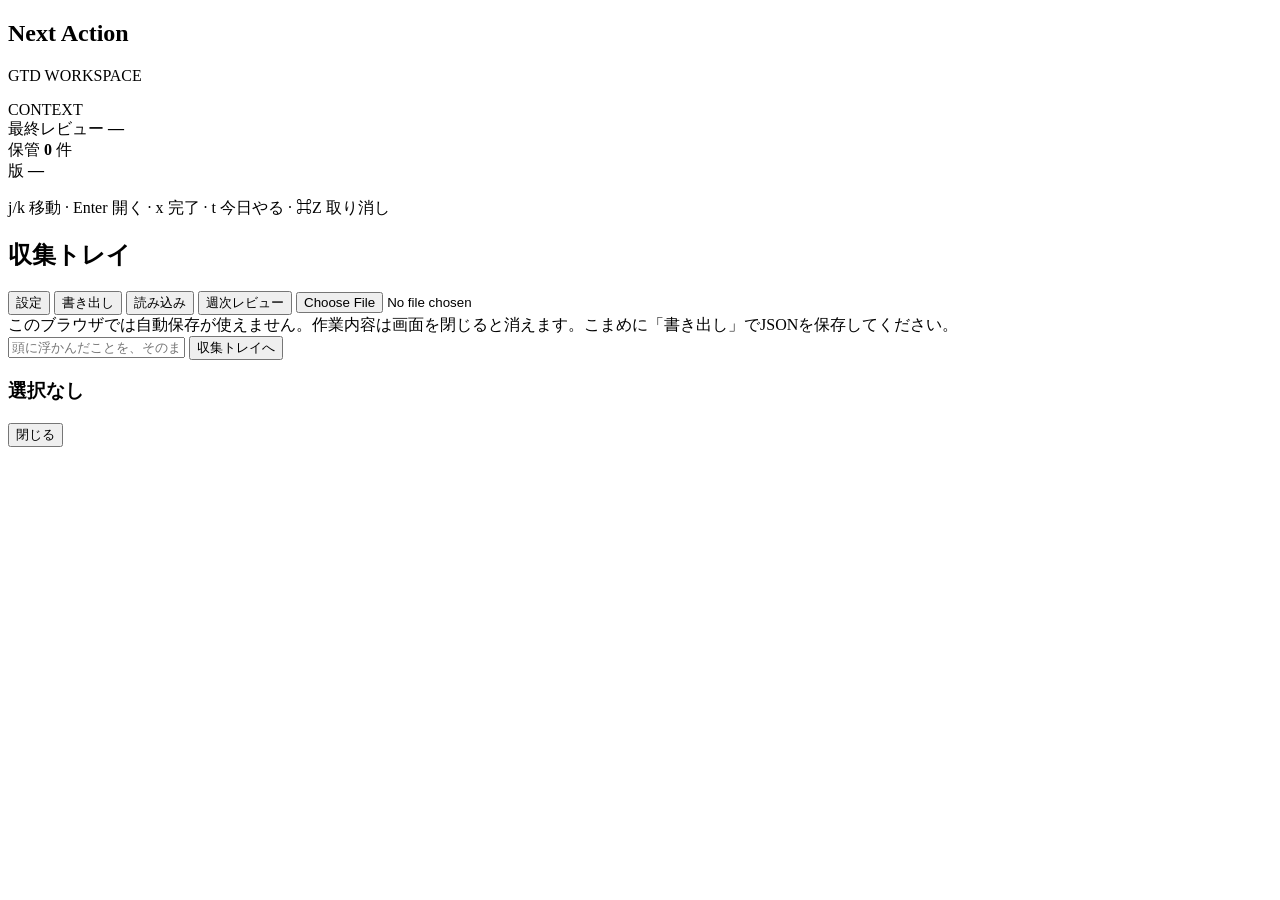
<file: src/index.html>
<!DOCTYPE html>
<html lang="ja">
<head>
<meta charset="utf-8">
<meta name="viewport" content="width=device-width, initial-scale=1">
<title>Next Action — GTD ワークスペース</title>
<style>
<!--INJECT:CSS-->
</style>
</head>
<body>

<div class="app">
  <!-- ============ 左：ビュー ============ -->
  <nav class="rail">
    <div class="brand">
      <h1 id="brandName">Next Action</h1>
      <p id="brandTag">GTD WORKSPACE</p>
    </div>
    <div class="rail-group" id="navMain"></div>
    <div class="rail-group">
      <div class="rail-label">CONTEXT</div>
      <div id="navCtx"></div>
    </div>
    <div class="rail-foot">
      最終レビュー <b id="lastRev">—</b><br>
      保管 <b id="itemCount">0</b> 件<br>
      版 <b id="buildId">—</b>
      <p class="kbd-hint">j/k 移動 · Enter 開く · x 完了 · t 今日やる · ⌘Z 取り消し</p>
    </div>
  </nav>

  <!-- ============ 中央：一覧 ============ -->
  <main class="main">
    <div class="top">
      <h2 id="vTitle">収集トレイ</h2>
      <span class="sub" id="vSub"></span>
      <span class="sp"></span>
      <span class="saved" id="savedAt"></span>
      <button class="btn" id="btnSettings">設定</button>
      <button class="btn" id="btnExport">書き出し</button>
      <button class="btn" id="btnImport">読み込み</button>
      <button class="btn primary" id="btnReview">週次レビュー</button>
      <input type="file" id="fileIn" accept="application/json" class="hide">
    </div>

    <div class="notice hide" id="noStore">
      このブラウザでは自動保存が使えません。作業内容は画面を閉じると消えます。こまめに「書き出し」でJSONを保存してください。
    </div>

    <div class="capture">
      <input id="capIn" placeholder="頭に浮かんだことを、そのまま書いて Enter" autocomplete="off">
      <button class="btn primary" id="capBtn">収集トレイへ</button>
    </div>

    <div class="filters" id="filters"></div>
    <div class="list" id="list"></div>
  </main>

  <!-- ============ 右：詳細／明確化 ============ -->
  <aside class="panel closed" id="panel">
    <div class="p-head">
      <h3 id="pTitle">選択なし</h3>
      <button class="btn sm" id="pClose">閉じる</button>
    </div>
    <div class="p-body" id="pBody"></div>
  </aside>
</div>

<div id="overlay"></div>
<div id="toast" class="hide"></div>

<script>
<!--INJECT:JS-->
</script>
</body>
</html>
</file>
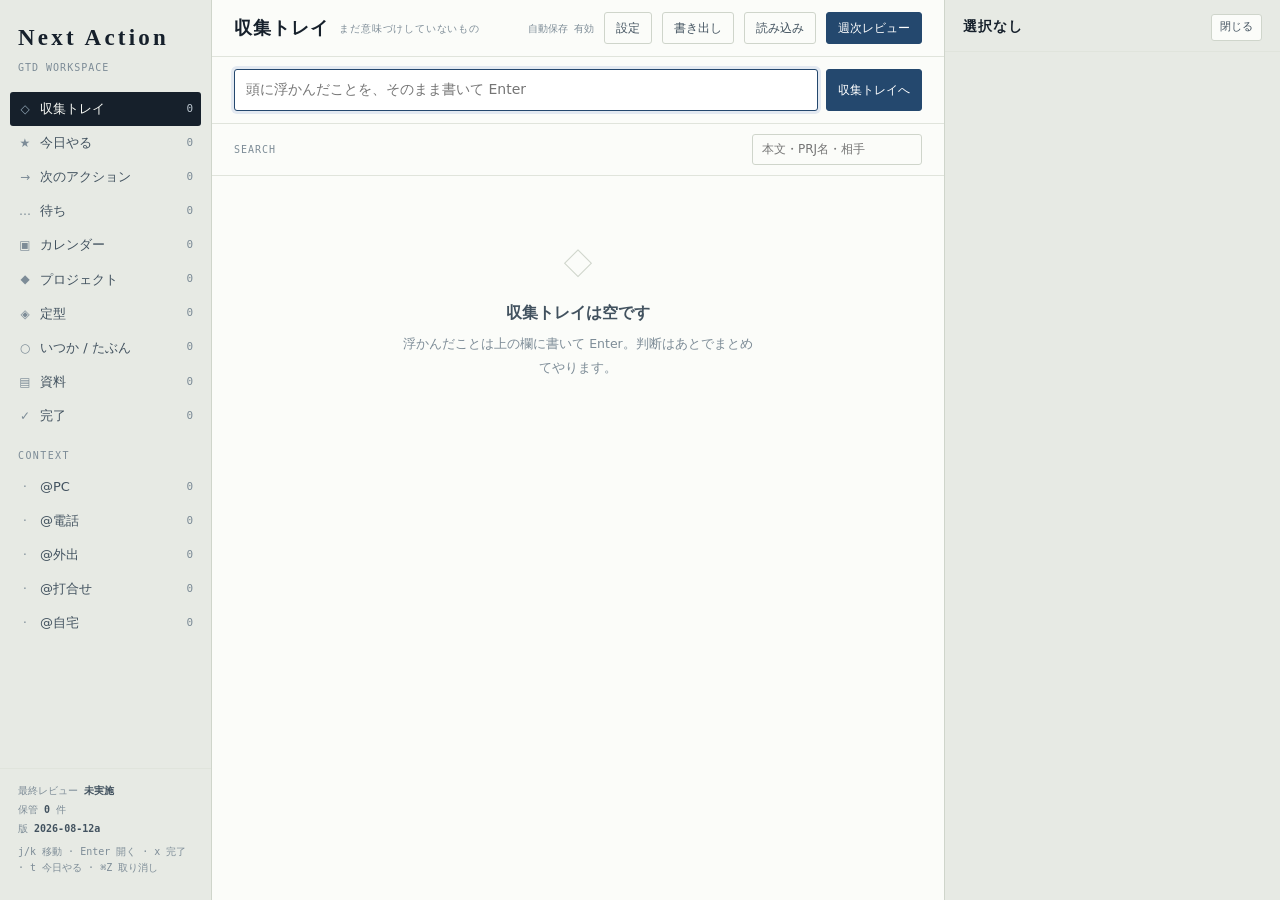
<file: GTDタスク管理ツール.html>
<!DOCTYPE html>
<!--
  このファイルは node build.js の生成物です。直接編集しないでください。
  変更するときは src/index.html・src/styles/*.css・src/js/*.js を編集してから
  もう一度 node build.js を実行し、このファイルを上書き生成してください。
  （このコメント自体も build.js が自動で付けているので、src/index.html には書かれていません）
-->
<html lang="ja">
<head>
<meta charset="utf-8">
<meta name="viewport" content="width=device-width, initial-scale=1">
<title>Next Action — GTD ワークスペース</title>
<style>
/* ==== src/styles/00-tokens.css ==== */
:root{
  --ink:#16202B; --ink2:#42525F; --ink3:#7D8C97;
  --paper:#E7EAE4; --surface:#FBFCF9; --line:#CFD5CB; --line2:#E0E4DC;
  --ai:#24486E; --ai-soft:#E3E9F1;
  --yamabuki:#9A6E0C; --yamabuki-soft:#F2EBD8;
  --koke:#4E6A48; --koke-soft:#E4EBE1;
  --enji:#8C3B39; --enji-soft:#F3E3E2;
  --f-display:"Yu Mincho","YuMincho","Hiragino Mincho ProN","Noto Serif JP",serif;
  --f-body:"Yu Gothic UI","Yu Gothic","Hiragino Sans","Noto Sans JP","Meiryo",system-ui,sans-serif;
  --f-mono:ui-monospace,"SFMono-Regular","Cascadia Mono","Consolas",monospace;
  --r:3px;
}
*{box-sizing:border-box}
html,body{height:100%}
body{
  margin:0;background:var(--paper);color:var(--ink);
  font-family:var(--f-body);font-size:14px;line-height:1.7;
  -webkit-font-smoothing:antialiased;
}
button,input,select,textarea{font:inherit;color:inherit}
button{cursor:pointer;background:none;border:none;padding:0}
:focus-visible{outline:2px solid var(--ai);outline-offset:2px}
::selection{background:var(--ai-soft)}

/* ==== src/styles/10-layout.css ==== */
/* ---------- 骨格 ---------- */
/* 行の高さを 100vh に確定させる。grid-template-rows を省くと暗黙の auto 行になり、
   中身（.list）が増えたぶん行ごと伸びてページ全体がスクロールしてしまう。
   そうなると .list の overflow-y:auto が効かず、右パネルも一緒に縦へ伸びて
   編集欄が画面外へ流れる（#14）。 */
.app{display:grid;grid-template-columns:212px minmax(0,1fr) 336px;
     grid-template-rows:minmax(0,1fr);height:100vh}
.rail{border-right:1px solid var(--line);padding:18px 0 12px;overflow-y:auto;display:flex;flex-direction:column}
.main{display:flex;flex-direction:column;min-width:0;min-height:0;background:var(--surface)}
.panel{border-left:1px solid var(--line);background:var(--paper);overflow-y:auto;display:flex;flex-direction:column}

/* ---------- ブランド ---------- */
.brand{padding:0 18px 16px}
.brand h1{font-family:var(--f-display);font-size:23px;font-weight:600;margin:0;letter-spacing:.14em}
.brand p{margin:2px 0 0;font-family:var(--f-mono);font-size:10px;letter-spacing:.1em;color:var(--ink3)}

/* ---------- ビュー一覧 ---------- */
.rail-group{padding:0 10px;margin-bottom:14px}
.rail-label{font-family:var(--f-mono);font-size:10px;letter-spacing:.14em;color:var(--ink3);
  padding:0 8px 6px;display:flex;align-items:center;gap:6px}
.nav{display:flex;align-items:center;gap:8px;width:100%;padding:6px 8px;border-radius:var(--r);
  color:var(--ink2);text-align:left;transition:background .12s}
.nav:hover{background:#DDE1DA}
.nav.on{background:var(--ink);color:#F4F6F2}
.nav.on .n{color:#B9C4CD}
.nav .g{width:14px;text-align:center;font-size:12px;color:var(--ink3)}
.nav.on .g{color:#8FA3B3}
.nav .t{flex:1;font-size:13px;white-space:nowrap;overflow:hidden;text-overflow:ellipsis}
.nav .n{font-family:var(--f-mono);font-size:11px;color:var(--ink3);font-variant-numeric:tabular-nums}
.nav .n.alert{color:var(--enji);font-weight:700}
.rail-foot{margin-top:auto;padding:12px 18px 0;border-top:1px solid var(--line2);
  font-family:var(--f-mono);font-size:10px;color:var(--ink3);line-height:1.9}
.rail-foot b{color:var(--ink2);font-weight:600}
.kbd-hint{margin:6px 0 12px;color:var(--ink3);font-size:10px;line-height:1.6}

/* ---------- 上部バー ---------- */
.top{display:flex;align-items:center;gap:10px;padding:12px 22px;border-bottom:1px solid var(--line2)}
.top h2{font-family:var(--f-display);font-size:18px;font-weight:600;margin:0;letter-spacing:.06em}
.top .sub{font-family:var(--f-mono);font-size:10px;color:var(--ink3);letter-spacing:.08em}
.top .sp{flex:1}
.btn{border:1px solid var(--line);background:var(--surface);padding:5px 11px;border-radius:var(--r);
  font-size:12px;color:var(--ink2);transition:.12s}
.btn:hover{border-color:var(--ink3);color:var(--ink)}
.btn.primary{background:var(--ai);border-color:var(--ai);color:#fff}
.btn.primary:hover{background:#1B3A5D}
.btn.sm{padding:3px 8px;font-size:11px}
.saved{font-family:var(--f-mono);font-size:10px;color:var(--ink3);min-width:74px;text-align:right}

/* ==== src/styles/20-capture.css ==== */
/* ---------- 収集ボックス ---------- */
.capture{display:flex;gap:8px;padding:12px 22px;border-bottom:1px solid var(--line2);background:var(--surface)}
.capture input{flex:1;border:1px solid var(--line);border-radius:var(--r);padding:8px 11px;background:#fff}
.capture input:focus{border-color:var(--ai);outline:none;box-shadow:0 0 0 3px var(--ai-soft)}

/* ---------- 絞り込み ---------- */
.filters{display:flex;flex-wrap:wrap;gap:6px;padding:10px 22px;border-bottom:1px solid var(--line2);align-items:center}
.chip{border:1px solid var(--line);border-radius:999px;padding:2px 10px;font-size:11px;color:var(--ink2);background:var(--surface)}
.chip.on{background:var(--ink);border-color:var(--ink);color:#F4F6F2}
.chip-label{font-family:var(--f-mono);font-size:10px;letter-spacing:.1em;color:var(--ink3);margin-right:2px}
.search{margin-left:auto;border:1px solid var(--line);border-radius:var(--r);padding:4px 9px;width:170px;background:var(--surface);font-size:12px}

/* ==== src/styles/30-list.css ==== */
/* ---------- 一覧 ---------- */
.list{flex:1;min-height:0;overflow-y:auto;padding:6px 0 60px}
.grp{font-family:var(--f-mono);font-size:10px;letter-spacing:.14em;color:var(--ink3);
  padding:16px 22px 5px;display:flex;gap:8px;align-items:center}
.grp::after{content:"";flex:1;height:1px;background:var(--line2)}
.row{display:flex;gap:11px;align-items:flex-start;padding:8px 22px;border-bottom:1px solid #F0F2EE;cursor:pointer}
.row:hover{background:#F4F6F1}
.row.sel{background:var(--ai-soft)}
.row.cur{border-left:3px solid var(--ai);padding-left:19px}
.tick{width:15px;height:15px;border:1px solid var(--ink3);border-radius:50%;margin-top:4px;flex:none;background:#fff}
.tick:hover{border-color:var(--koke);background:var(--koke-soft)}
.flag{width:22px;height:22px;border:1px solid var(--line);border-radius:50%;margin-top:2px;flex:none;
  background:#fff;color:var(--line);font-size:12px;line-height:1;cursor:pointer}
.flag:hover{border-color:var(--yamabuki);color:var(--yamabuki)}
.flag.on{border-color:var(--yamabuki);background:var(--yamabuki-soft);color:var(--yamabuki)}
/* #13: 「今日やる」の並べ替え。つまみ（ドラッグ）と ↑↓ ボタン（設定のコンテキスト並べ替えと同じ考え方） */
.grip{flex:none;margin:2px -4px 0 -10px;width:14px;color:var(--ink3);cursor:grab;user-select:none;line-height:20px}
.tmove{flex:none;display:flex;gap:2px;margin-top:2px}
.tmove button{width:22px;height:22px;border:1px solid var(--line);border-radius:3px;background:#fff;
  color:var(--ink2);font-size:11px;line-height:1;cursor:pointer}
.tmove button:hover:not(:disabled){border-color:var(--ai);color:var(--ai)}
.tmove button:disabled{opacity:.35;cursor:default}
.row.dragging{opacity:.5}
.row.drop-before{box-shadow:inset 0 2px 0 var(--ai)}
.row.drop-end{box-shadow:inset 0 -2px 0 var(--ai)}
.row-body{flex:1;min-width:0}
.row-t{display:block;word-break:break-word}
.row.done .row-t{color:var(--ink3);text-decoration:line-through}
.meta{display:flex;flex-wrap:wrap;gap:6px;margin-top:3px;font-family:var(--f-mono);font-size:10px;color:var(--ink3)}
.tag{border:1px solid var(--line);border-radius:2px;padding:0 5px;background:var(--surface)}
.tag.ctx{color:var(--ai);border-color:#BCCBDD;background:var(--ai-soft)}
.tag.wait{color:var(--yamabuki);border-color:#DFD0A6;background:var(--yamabuki-soft)}
.tag.due{color:var(--ink2)}
.tag.over{color:var(--enji);border-color:#DCB9B7;background:var(--enji-soft)}
.tag.stale{color:var(--enji);border-color:#DCB9B7;background:var(--enji-soft)}
.tag.prj{color:var(--koke);border-color:#C3D2BE;background:var(--koke-soft)}

/* ---------- 空状態 ---------- */
.empty{padding:56px 30px;text-align:center;color:var(--ink3);max-width:420px;margin:0 auto}
.empty .mk{font-family:var(--f-display);font-size:30px;color:var(--line);display:block;margin-bottom:10px}
.empty h3{font-family:var(--f-display);font-size:16px;color:var(--ink2);margin:0 0 6px;font-weight:600}
.empty p{margin:0;font-size:12.5px;line-height:1.9}

/* ---------- プロジェクト ---------- */
.prjs{padding:14px 22px;display:grid;gap:10px;grid-template-columns:repeat(auto-fill,minmax(258px,1fr))}
.prj{border:1px solid var(--line);border-radius:var(--r);background:var(--surface);padding:12px 13px;cursor:pointer}
.prj:hover{border-color:var(--ink3)}
.prj h4{margin:0;font-size:14px;font-weight:600}
.prj .out{font-size:11.5px;color:var(--ink2);margin:5px 0 0;padding-left:9px;border-left:2px solid var(--line)}
.prj .st{margin-top:9px;font-family:var(--f-mono);font-size:10px;color:var(--ink3);display:flex;gap:8px;align-items:center}
.prj .warn{color:var(--enji);font-weight:700}

/* ==== src/styles/40-routines.css ==== */
/* ---------- 定型（ルーティン） ---------- */
.tpl-top{display:flex;align-items:center;gap:10px;padding:14px 22px 4px;flex-wrap:wrap}
.tpl-none{font-size:12px;color:var(--ink3)}
.tpl-top .sp{flex:1}
.tpl-grid{padding:6px 22px 14px;display:grid;gap:10px;grid-template-columns:repeat(auto-fill,minmax(232px,1fr))}
.tpl{position:relative;border:1px solid var(--line);border-radius:var(--r);background:var(--surface);
  padding:12px 13px 10px;cursor:pointer;text-align:left;width:100%;transition:.12s}
.tpl:hover{border-color:var(--ai);box-shadow:0 2px 10px rgba(36,72,110,.10)}
.tpl.due{border-left:3px solid var(--ai);background:linear-gradient(90deg,var(--ai-soft) 0,var(--surface) 46%)}
.tpl.ran{opacity:.55}
.tpl.ran:hover{opacity:1}
.tpl.flash{border-color:var(--koke);background:var(--koke-soft)}
.tpl h4{margin:0 34px 0 0;font-size:14px;font-weight:600;word-break:break-word}
.tpl .meta{display:flex;flex-wrap:wrap;gap:5px;margin-top:6px;font-family:var(--f-mono);font-size:10px;color:var(--ink3)}
.tpl .cta{margin-top:9px;padding-top:8px;border-top:1px solid var(--line2);
  font-family:var(--f-mono);font-size:10.5px;letter-spacing:.06em;color:var(--ai);display:flex;align-items:center;gap:5px}
.tpl.ran .cta{color:var(--ink3)}
.tpl.flash .cta{color:var(--koke);font-weight:700}
.tpl-edit{position:absolute;top:9px;right:9px;border:1px solid var(--line);border-radius:2px;
  padding:1px 6px;font-size:10.5px;color:var(--ink3);background:var(--surface)}
.tpl-edit:hover{color:var(--ink);border-color:var(--ink3)}
.wd{display:flex;gap:4px}
.wd button{flex:1;border:1px solid var(--line);border-radius:2px;padding:5px 0;font-size:12px;
  color:var(--ink2);background:var(--surface)}
.wd button.on{background:var(--ai);border-color:var(--ai);color:#fff}

/* ==== src/styles/50-panel.css ==== */
/* ---------- 右パネル ---------- */
.p-head{padding:14px 18px 10px;border-bottom:1px solid var(--line2);display:flex;align-items:center;gap:8px}
.p-head h3{font-family:var(--f-display);font-size:14px;margin:0;font-weight:600;letter-spacing:.08em;flex:1}
.p-body{padding:16px 18px 40px;flex:1}
.f{margin-bottom:13px}
.f label{display:block;font-family:var(--f-mono);font-size:10px;letter-spacing:.1em;color:var(--ink3);margin-bottom:4px}
.f input,.f select,.f textarea{width:100%;border:1px solid var(--line);border-radius:var(--r);padding:6px 9px;background:var(--surface)}
.f input:focus,.f select:focus,.f textarea:focus{border-color:var(--ai);outline:none;box-shadow:0 0 0 3px var(--ai-soft)}
.f textarea{min-height:74px;resize:vertical;line-height:1.7}
.f2{display:grid;grid-template-columns:1fr 1fr;gap:9px}
.p-acts{display:flex;flex-wrap:wrap;gap:6px;margin-top:16px;padding-top:14px;border-top:1px solid var(--line2)}
.danger{color:var(--enji);border-color:#DCB9B7}
.danger:hover{border-color:var(--enji);color:var(--enji)}

/* ---------- 明確化フロー（署名要素） ---------- */
.clar{position:relative;padding-left:22px}
.clar::before{content:"";position:absolute;left:5px;top:6px;bottom:14px;width:1px;background:var(--line)}
.step{position:relative;margin-bottom:16px}
.step::before{content:"";position:absolute;left:-21px;top:7px;width:9px;height:9px;border-radius:50%;
  background:var(--surface);border:1px solid var(--ink3)}
.step.past::before{background:var(--ink);border-color:var(--ink)}
.step.now::before{background:var(--ai);border-color:var(--ai);box-shadow:0 0 0 3px var(--ai-soft)}
.step .q{font-family:var(--f-display);font-size:14.5px;font-weight:600;letter-spacing:.03em}
.step .hint{font-size:11.5px;color:var(--ink3);margin-top:2px}
.step.past .q{font-size:12px;font-weight:400;color:var(--ink3);font-family:var(--f-body)}
.step .ans{font-family:var(--f-mono);font-size:10px;color:var(--ai);margin-left:6px}
.opts{display:flex;flex-direction:column;gap:6px;margin-top:9px}
.opt{border:1px solid var(--line);background:var(--surface);border-radius:var(--r);padding:7px 11px;
  text-align:left;font-size:13px;transition:.12s}
.opt:hover{border-color:var(--ai);background:var(--ai-soft)}
.opt small{display:block;font-size:11px;color:var(--ink3);margin-top:1px}
.subj{font-family:var(--f-display);font-size:15px;line-height:1.6;padding:11px 13px;background:var(--surface);
  border:1px solid var(--line);border-left:3px solid var(--ai);border-radius:var(--r);margin-bottom:18px;word-break:break-word}

/* ==== src/styles/60-review.css ==== */
/* ---------- 週次レビュー ---------- */
.ov{position:fixed;inset:0;background:rgba(22,32,43,.42);display:flex;align-items:center;justify-content:center;padding:20px;z-index:50}
.sheet{background:var(--surface);border-radius:5px;width:min(720px,100%);max-height:88vh;display:flex;flex-direction:column;
  box-shadow:0 18px 50px rgba(22,32,43,.28)}
.sheet-head{padding:18px 24px 14px;border-bottom:1px solid var(--line2)}
.sheet-head h3{font-family:var(--f-display);font-size:19px;margin:0;font-weight:600;letter-spacing:.1em}
.sheet-head p{margin:3px 0 0;font-family:var(--f-mono);font-size:10.5px;color:var(--ink3);letter-spacing:.06em}
.prog{display:flex;gap:3px;margin-top:13px}
.prog i{flex:1;height:3px;background:var(--line2);border-radius:2px}
.prog i.on{background:var(--ai)}
.prog i.done{background:var(--ink)}
.sheet-body{padding:20px 24px;overflow-y:auto;flex:1}
.sheet-body h4{font-family:var(--f-display);font-size:16px;margin:0 0 4px;font-weight:600}
.sheet-body .lead{font-size:12.5px;color:var(--ink2);margin:0 0 14px}
.rv-list{border:1px solid var(--line2);border-radius:var(--r);background:var(--paper);max-height:280px;overflow-y:auto}
.rv-item{display:flex;gap:9px;align-items:flex-start;padding:7px 12px;border-bottom:1px solid var(--line2);font-size:13px}
.rv-item:last-child{border-bottom:none}
.rv-item .sp{flex:1;min-width:0;word-break:break-word}
.rv-item .rv-acts{flex:none;display:flex;gap:5px;flex-wrap:nowrap}
.rv-ok{padding:16px;text-align:center;font-size:13px;color:var(--koke);background:var(--koke-soft);
  border:1px solid #C3D2BE;border-radius:var(--r)}
.sheet-foot{padding:13px 24px;border-top:1px solid var(--line2);display:flex;gap:8px;align-items:center}

.notice{margin:10px 22px 0;padding:8px 12px;border:1px solid #DFD0A6;background:var(--yamabuki-soft);
  border-radius:var(--r);font-size:12px;color:var(--yamabuki)}
.errbar{position:fixed;left:0;right:0;bottom:0;z-index:80;background:var(--enji);color:#fff;
  padding:9px 16px;display:flex;gap:10px;align-items:flex-start;font-size:12px;line-height:1.6}
.errbar .msg{flex:1;font-family:var(--f-mono);font-size:11px;word-break:break-all;max-height:90px;overflow-y:auto}
.errbar button{border:1px solid rgba(255,255,255,.5);border-radius:var(--r);padding:2px 9px;
  font-size:11px;color:#fff;flex:none}
.errbar button:hover{background:rgba(255,255,255,.15)}
.ctx-row{display:flex;gap:5px;align-items:center;margin-bottom:6px}
.ctx-row input{flex:1;min-width:0;border:1px solid var(--line);border-radius:var(--r);padding:5px 8px;background:var(--surface)}
.ctx-row input:focus{border-color:var(--ai);outline:none;box-shadow:0 0 0 3px var(--ai-soft)}
.ctx-row .n{font-family:var(--f-mono);font-size:10px;color:var(--ink3);min-width:18px;text-align:right}
.ctx-row button{flex:none;border:1px solid var(--line);border-radius:2px;padding:2px 6px;font-size:11px;color:var(--ink3)}
.ctx-row button:hover:not(:disabled){color:var(--ink);border-color:var(--ink3)}
.ctx-row button:disabled{opacity:.3;cursor:default}
.ctx-row button.x:hover{color:var(--enji);border-color:var(--enji)}
.tip{font-size:11.5px;color:var(--ink2);line-height:1.85;background:var(--surface);
  border:1px solid var(--line2);border-left:2px solid var(--ai);border-radius:var(--r);padding:9px 11px;margin-bottom:14px}
.tip b{font-weight:600}
.sect{font-family:var(--f-mono);font-size:10px;letter-spacing:.14em;color:var(--ink3);
  margin:22px 0 9px;padding-bottom:5px;border-bottom:1px solid var(--line2)}
.sect:first-child{margin-top:0}

/* ---------- レビュー完了画面: 実施履歴 / 書き出しの催促（#11） ---------- */
.rv-hist{display:flex;flex-wrap:wrap;gap:6px;margin:0}
.rv-hist-d{font-family:var(--f-mono);font-size:11px;color:var(--ink2);background:var(--paper);
  border:1px solid var(--line2);border-radius:var(--r);padding:3px 9px}
.rv-export-ok{font-family:var(--f-mono);font-size:11px;color:var(--ink3);margin:0}
.hide{display:none!important}

/* ==== src/styles/70-toast.css ==== */
/* ---------- トースト（取り消し） ---------- */
#toast{
  position:fixed;left:50%;bottom:22px;transform:translateX(-50%);z-index:90;
  display:flex;gap:12px;align-items:center;
  background:var(--ink);color:var(--surface);
  padding:9px 12px 9px 16px;border-radius:var(--r);
  box-shadow:0 10px 28px rgba(22,32,43,.32);
  font-size:12.5px;max-width:min(92vw,420px);
}
#toast .toast-msg{flex:1;min-width:0}
#toast .toast-undo{
  flex:none;border:1px solid rgba(251,252,249,.5);border-radius:var(--r);
  padding:4px 10px;font-size:11.5px;color:var(--surface);
}
#toast .toast-undo:hover{background:rgba(251,252,249,.15)}

/* ==== src/styles/90-responsive.css ==== */
/* ---------- 応答 ---------- */
@media(max-width:1080px){
  .app{grid-template-columns:180px minmax(0,1fr)}
  .panel{position:fixed;right:0;top:0;bottom:0;width:min(360px,86vw);z-index:40;
    box-shadow:-8px 0 30px rgba(22,32,43,.16)}
  .panel.closed{display:none}
}
@media(max-width:720px){
  /* 狭い画面はページ全体をスクロールさせる（パネルは position:fixed で画面に固定）。
     .app の grid-template-rows は既定へ戻す（#14 の minmax(0,1fr) が効くと高さが潰れる）。 */
  .app{grid-template-columns:1fr;grid-template-rows:auto;height:auto;min-height:100vh}
  .rail{flex-direction:row;overflow-x:auto;border-right:none;border-bottom:1px solid var(--line);padding:10px 0}
  .brand{display:none}
  .rail-group{display:flex;gap:4px;margin:0;padding:0 10px}
  .rail-label,.rail-foot{display:none}
  .nav{width:auto;padding:5px 10px}
  .panel{width:100vw}
  .top,.capture,.filters,.row,.grp,.prjs{padding-left:14px;padding-right:14px}
  /* 上部バーは「設定・書き出し・読み込み・週次レビュー」の4つのボタンを並べる。
     狭い画面では1行に収まらないため、折り返しを許して横スクロールを防ぐ。 */
  .top{flex-wrap:wrap;row-gap:8px}
  .search{width:120px}
}
@media(prefers-reduced-motion:reduce){*{transition:none!important;animation:none!important}}

</style>
</head>
<body>

<div class="app">
  <!-- ============ 左：ビュー ============ -->
  <nav class="rail">
    <div class="brand">
      <h1 id="brandName">Next Action</h1>
      <p id="brandTag">GTD WORKSPACE</p>
    </div>
    <div class="rail-group" id="navMain"></div>
    <div class="rail-group">
      <div class="rail-label">CONTEXT</div>
      <div id="navCtx"></div>
    </div>
    <div class="rail-foot">
      最終レビュー <b id="lastRev">—</b><br>
      保管 <b id="itemCount">0</b> 件<br>
      版 <b id="buildId">—</b>
      <p class="kbd-hint">j/k 移動 · Enter 開く · x 完了 · t 今日やる · ⌘Z 取り消し</p>
    </div>
  </nav>

  <!-- ============ 中央：一覧 ============ -->
  <main class="main">
    <div class="top">
      <h2 id="vTitle">収集トレイ</h2>
      <span class="sub" id="vSub"></span>
      <span class="sp"></span>
      <span class="saved" id="savedAt"></span>
      <button class="btn" id="btnSettings">設定</button>
      <button class="btn" id="btnExport">書き出し</button>
      <button class="btn" id="btnImport">読み込み</button>
      <button class="btn primary" id="btnReview">週次レビュー</button>
      <input type="file" id="fileIn" accept="application/json" class="hide">
    </div>

    <div class="notice hide" id="noStore">
      このブラウザでは自動保存が使えません。作業内容は画面を閉じると消えます。こまめに「書き出し」でJSONを保存してください。
    </div>

    <div class="capture">
      <input id="capIn" placeholder="頭に浮かんだことを、そのまま書いて Enter" autocomplete="off">
      <button class="btn primary" id="capBtn">収集トレイへ</button>
    </div>

    <div class="filters" id="filters"></div>
    <div class="list" id="list"></div>
  </main>

  <!-- ============ 右：詳細／明確化 ============ -->
  <aside class="panel closed" id="panel">
    <div class="p-head">
      <h3 id="pTitle">選択なし</h3>
      <button class="btn sm" id="pClose">閉じる</button>
    </div>
    <div class="p-body" id="pBody"></div>
  </aside>
</div>

<div id="overlay"></div>
<div id="toast" class="hide"></div>

<script>
(function(){
"use strict";
/* ==== src/js/00-constants.js ==== */
/* =========================================================
   Next Action — GTD ワークスペース
   単一HTMLファイル / 外部通信なし / データは手元のみ
   ========================================================= */

const BUILD = "2026-08-12a";
/* 表示名（appName/appTag）は変えても、このストレージキーは絶対に変えない。
   変えると既存ユーザの保存データ（バックアップキー .bak / .bak.at もこれを
   基準に決まる）が読めなくなる。 */
const KEY = "minamo.gtd.v1";
const STATES = {
  inbox:    {t:"収集トレイ", g:"◇", sub:"まだ意味づけしていないもの"},
  next:     {t:"次のアクション", g:"→", sub:"すぐ着手できる具体的な一手"},
  waiting:  {t:"待ち", g:"…", sub:"人に預けて返事を待っているもの"},
  calendar: {t:"カレンダー", g:"▣", sub:"その日でなければ意味がないもの"},
  someday:  {t:"いつか / たぶん", g:"○", sub:"今はやらないが、捨てたくないもの"},
  reference:{t:"資料", g:"▤", sub:"行動は不要。参照するだけのもの"},
  done:     {t:"完了", g:"✓", sub:"片づいたもの"}
};
const MIN_OPT = [[0,"—"],[5,"5分"],[15,"15分"],[30,"30分"],[60,"1時間"],[120,"2時間+"]];
const CYCLES = {daily:"毎日", weekly:"毎週", monthly:"毎月", adhoc:"随時"};
const WD = ["日","月","火","水","木","金","土"];

let db, ui = {view:"inbox", sel:null, cur:null, clar:null, ctx:null, min:0, energy:"", q:"",
  review:null, storeOK:true, tplDraft:null, flash:null, doneAll:false,
  lastView:null, drag:null, dropBefore:undefined};

/* ==== src/js/01-errors.js ==== */
/* ---------- エラーを画面に出す（原因を追えるように） ---------- */
function showError(where, msg){
  let bar = document.getElementById("errBar");
  if(!bar){
    bar = document.createElement("div");
    bar.id = "errBar"; bar.className = "errbar";
    bar.innerHTML = `<div class="msg" id="errMsg"></div>
      <button id="errCopy">コピー</button><button id="errHide">閉じる</button>`;
    document.body.appendChild(bar);
    bar.addEventListener("click", e => {
      if(e.target.id==="errHide") bar.remove();
      if(e.target.id==="errCopy"){
        const t = document.getElementById("errMsg").textContent;
        if(navigator.clipboard) navigator.clipboard.writeText(t).catch(()=>{});
        e.target.textContent = "コピーした";
      }
    });
  }
  const line = "[" + where + "] " + msg;
  const box = document.getElementById("errMsg");
  if(box.textContent.indexOf(line) < 0) box.textContent += (box.textContent ? "\n" : "") + line;
}
window.addEventListener("error", e => showError("実行時", (e.message||"") + " @ " + (e.filename||"") + ":" + (e.lineno||"")));
window.addEventListener("unhandledrejection", e => showError("非同期", String(e.reason && e.reason.message || e.reason)));
function guard(where, fn){ return function(){ try{ return fn.apply(this, arguments); }catch(err){ showError(where, err && err.message || String(err)); } }; }
function ask(msg){ try{ return window.confirm(msg); }catch(e){ return true; } }
function tell(msg){ try{ window.alert(msg); }catch(e){ showError("通知", msg); } }

/* ==== src/js/02-util.js ==== */
/* ---------- 保存・読込 ---------- */
const uid = () => Date.now().toString(36) + Math.random().toString(36).slice(2,7);
const today = () => new Date().toISOString().slice(0,10);

/* ---------- 小道具 ---------- */
const $  = s => document.querySelector(s);
const $$ = s => Array.from(document.querySelectorAll(s));
const esc = s => String(s==null?"":s).replace(/[&<>"']/g, c => ({"&":"&amp;","<":"&lt;",">":"&gt;",'"':"&quot;","'":"&#39;"}[c]));

/* Enter が「送信」を意味するかどうか。
   かな漢字変換の「変換確定」も Enter キーで行うため、素朴に
   e.key==="Enter" だけを見ると、変換を確定しただけで送信されてしまい、
   文章を最後まで入力できない。変換中の Enter を除外する必要がある。
     - Chrome / Firefox … 変換中の keydown は isComposing が true
     - Safari … compositionend が keydown より先に走り isComposing が
       false になることがあるが、変換確定の keydown は keyCode 229 になる
   両方を見ることで、主要ブラウザの変換確定 Enter を送信から除外する。 */
const isSubmitEnter = e => e.key === "Enter" && !e.isComposing && e.keyCode !== 229;

/* 複数行ペースト（#3）用: テキストを「追加すべき行の配列」へ変換する純関数。
   \r\n と \n の両方を改行として扱い、各行を trim、空行は捨てる。
   呼び出し側（#capIn の paste イベント）は、ここで0件になったら
   何もしない（入力欄も触らない）。 */
function splitCaptureLines(text){
  return String(text == null ? "" : text)
    .split(/\r?\n/)
    .map(s => s.trim())
    .filter(s => s.length > 0);
}

const daysSince = d => d ? Math.floor((new Date(today()) - new Date(d)) / 86400000) : 0;
function fmtDate(d){
  if(!d) return "";
  const dt = new Date(d+"T00:00:00");
  return (dt.getMonth()+1) + "/" + dt.getDate() + "(" + "日月火水木金土"[dt.getDay()] + ")";
}

/* ==== src/js/03-model.js ==== */
/* =========================================================
   データ形状 — このアプリが読み書きする唯一のスキーマ定義。
   ここに書いてある以外のフィールドは（意図的な例外を除き）存在しない。
   短い変数名の慣習: it/i = item, p = project, t/tp = template,
   d = 上記いずれかの下書き(draft)オブジェクト。`prj(id)` は projects 版の
   `item(id)`（=`db.items.find`）で、`project` フィールド・`db.projects` 配列と
   同じ「プロジェクト」を指す別名。`tpl`/`template` も同様に、関数名・ローカル変数は
   短縮形 (`tpl…`, `tp`)、データ上のフィールド名・配列名は正式名 (`template`, `templates`)
   という命名慣習で統一されている（今回のリファクタでは意図的に維持し、リネームはしていない。
   dataset 属性 `data-tplrun` 等・DOM id `#tCycle` 等まで含めて改名すると影響範囲が
   HTML/CSS/イベント表にまで広がり「挙動を変えない」制約に対してリスクが見合わないため）。

   ---- item（行動・トレイ項目。db.items の要素） ----
   @typedef {Object} Item
   @property {string}  id        一意ID（uid()）
   @property {string}  title     行動の内容（表示・検索対象）
   @property {string}  note      メモ（自由記述）
   @property {"inbox"|"next"|"waiting"|"calendar"|"someday"|"reference"|"done"} state
   置き場所。意味は 00-constants.js の STATES を参照。
   @property {string}  context   コンテキスト名（db.contexts のいずれか、または未設定なら ""）
   @property {?string} project   所属プロジェクトの id（db.projects[].id）。所属なしは null
   @property {?string} due       期限日（"YYYY-MM-DD"）。calendar 状態で使う。なければ null
   @property {string}  who       待ち相手の名前（waiting 状態のときのみ意味を持つ）。なければ ""
   @property {?string} since     待ちを依頼した日（"YYYY-MM-DD"）。who が空なら意味を持たない
   @property {number}  minutes   所要時間の目安（分）。MIN_OPT のいずれかの値。0 は「未設定」
   @property {""|"high"|"low"} energy 必要なエネルギー。"" は未設定
   @property {string}  created   作成日（"YYYY-MM-DD"）
   @property {string}  updated   最終更新日（"YYYY-MM-DD"）。save() 時に空なら today() で補われる
   @property {?string} doneAt    完了日（"YYYY-MM-DD"）。state!=="done" なら null
   @property {?string} flagged   「今日やる」印を付けた日（"YYYY-MM-DD"）。付けていなければ null。
   判定は isToday(i) が行う（05-query.js）。state==="next" 以外では表示に出ない
   @property {number}  todayOrder 「今日やる」ビューでの手動の並び順（#13）。0 は「まだ並べ替えていない」で末尾扱い。
   並べ替えのたびに、そのとき「今日やる」に出ている項目へ 1 から振り直す。flagged は日付文字列なので
   日が変われば「今日やる」から自然に外れ、古い todayOrder が残っていても次の並べ替えで振り直される
   ＝掃除処理は要らない（db 直下に id 配列で持つ案は、項目削除時の取り残しの掃除が要るので採らなかった）
   @property {string}  [tpl]     定型（template）から投入された場合のみ存在。元テンプレートの id。
   通常の newItem() では作られない任意フィールド（tplRun() が投入時に付与する。06-routines.js 参照）

   ---- project（プロジェクト。db.projects の要素） ----
   @typedef {Object} Project
   @property {string} id        一意ID
   @property {string} name      プロジェクト名
   @property {string} outcome   望む結果（完了の定義）。空文字可
   @property {"active"|"done"} status 状態
   @property {string} created   作成日（"YYYY-MM-DD"）
   @property {string} context   このプロジェクトに足す行動の既定コンテキスト
   （db.contexts のいずれか、または未設定なら ""）。後から変えても、すでに足した行動は追い掛けない

   ---- template（定型。db.templates の要素） ----
   @typedef {Object} Template
   @property {?string} id       一意ID。blankTpl() 直後（未保存の新規下書き）は null
   @property {string}  title    投入する行動の内容
   @property {string}  note     投入する行動のメモ
   @property {string}  context  投入する行動のコンテキスト
   @property {number}  minutes  投入する行動の所要時間
   @property {""|"high"|"low"} energy 投入する行動のエネルギー
   @property {?string} project  投入する行動の所属プロジェクト id
   @property {"next"|"calendar"} target 投入先の状態
   @property {"daily"|"weekly"|"monthly"|"adhoc"} cycle 周期
   @property {number[]} weekdays weekly のときだけ意味を持つ曜日番号の配列（0=日〜6=土）
   @property {number}  monthday monthly のときだけ意味を持つ日（1〜31、末日は丸め）
   @property {?string} lastRun  最後に投入した日（"YYYY-MM-DD"）。未投入は null
   @property {string}  [created] 作成日（"YYYY-MM-DD"）。saveTemplate() が新規作成時に付与する

   ---- db（アプリ全体の永続データ。localStorage キー KEY で保存される） ----
   @typedef {Object} Db
   @property {number}   version  データ形状のバージョン番号。normalize() のマイグレーションが読む
   @property {string}   appName  ツール名（表示用、ユーザが変更可）
   @property {string}   appTag   副題（空欄可）
   @property {Item[]}      items
   @property {Project[]}   projects
   @property {Template[]}  templates
   @property {string[]} contexts コンテキスト名の配列。順序が UI の並び順そのもの
   @property {{last: ?string, history: string[]}} review
   週次レビュー。last は最終実施日、history は実施日の新しい順配列（最大26件）
   @property {?string} lastExport 最後に書き出しに成功した日（"YYYY-MM-DD"）。一度も無ければ null
   @property {string}   [build] exportJSON() が書き出す直前に付与する BUILD 文字列（読み込み時は無視）
   ========================================================= */

/** @returns {Db} 初期状態の db */
function blank(){
  return {version:MODEL_VERSION, appName:"Next Action", appTag:"GTD WORKSPACE", items:[], projects:[], templates:[],
    contexts:["@PC","@電話","@外出","@打合せ","@自宅"],
    review:{last:null, history:[]}, lastExport:null};
}

/* ---- データ形状のマイグレーション ----
   db.version を見て、段階的に古い形状を現行形状へ引き上げる。
   MIGRATIONS[v] は「v-1 から v への1段分」の補完処理で、欠けているフィールドだけを埋める
   （既存の値は上書きしない＝旧データ互換）。version フィールドが無い旧データは 0 として扱う。
   新しいフィールドを追加するときは、ここに MIGRATIONS[MODEL_VERSION+1] を足して
   MODEL_VERSION をインクリメントする（既存の分岐はそのまま残す）。 */
const MODEL_VERSION = 6;
const MIGRATIONS = {
  /* 0 → 1: 元々の normalize() が場当たり的にやっていた欠損補完をそのまま移した段。
     ここで補う既定値は当時の名称「みなも」のまま変更しない。旧データはまずここで
     「みなも」に補完され、4段目（MIGRATIONS[4]）でその既定値だけが新名称に改名される、
     という段階移行が正しく働くようにするため。 */
  1: d => {
    if(!d.contexts) d.contexts = blank().contexts;
    if(!d.projects) d.projects = [];
    if(!d.review) d.review = {last:null, history:[]};
    if(!d.templates) d.templates = [];
    if(!d.appName) d.appName = "みなも";
    if(d.appTag == null) d.appTag = "MIND LIKE WATER";
  },
  /* 1 → 2: 「今日やる」印（#6）。既存項目に flagged が無ければ null で補う。 */
  2: d => {
    d.items.forEach(i => { if(i.flagged === undefined) i.flagged = null; });
  },
  /* 2 → 3: 書き出しの催促（#11）。lastExport が無ければ null で補う。 */
  3: d => {
    if(d.lastExport === undefined) d.lastExport = null;
  },
  /* 3 → 4: ツール名の改名（「みなも」→「Next Action」）。
     既定値のまま（＝ユーザが自分で名前を変えていない）ときだけ書き換える。
     ユーザが appName/appTag を自分で編集していた場合はその値を尊重し、
     改名を強制しない。 */
  4: d => {
    if(d.appName === "みなも") d.appName = "Next Action";
    if(d.appTag === "MIND LIKE WATER") d.appTag = "GTD WORKSPACE";
  },
  /* 4 → 5: プロジェクトの既定コンテキスト（#15）。
     既存プロジェクトに context が無ければ "" で補う（既存の値は上書きしない）。 */
  5: d => {
    d.projects.forEach(p => { if(p.context === undefined) p.context = ""; });
  },
  /* 5 → 6: 「今日やる」の並び順（#13）。todayOrder が無ければ 0（＝未並べ替え・末尾扱い）で補う。 */
  6: d => {
    d.items.forEach(i => { if(i.todayOrder === undefined) i.todayOrder = 0; });
  }
};

/** db（グローバル）を現行バージョンまで段階的に補完する。既存データを壊さない。 */
function normalize(){
  let v = db.version || 0;
  while(v < MODEL_VERSION){
    v++;
    if(MIGRATIONS[v]) MIGRATIONS[v](db);
  }
  db.version = MODEL_VERSION;
}

const item = id => db.items.find(i => i.id===id);
const prj  = id => db.projects.find(p => p.id===id);

/** @returns {Item} 新規の収集トレイ項目 */
function newItem(title){
  return {id:uid(), title:title, note:"", state:"inbox", context:"", project:null, due:null,
    who:"", since:null, minutes:0, energy:"", created:today(), updated:today(), doneAt:null, flagged:null, todayOrder:0};
}


/** @returns {Template} 定型フォームの新規下書き（id はまだ無い） */
function blankTpl(){
  return {id:null, title:"", note:"", context:"", minutes:0, energy:"", project:null,
    target:"next", cycle:"daily", weekdays:[1], monthday:1, lastRun:null};
}

/* ==== src/js/04-store.js ==== */
/* ストレージが使えるか。sandbox内やプライベートモードでは
   localStorage への「アクセスそのもの」が例外を投げるので、必ず包む。 */
function store(){
  try{
    const s = window.localStorage;
    s.setItem(KEY+".probe","1"); s.removeItem(KEY+".probe");
    return s;
  }catch(e){ return null; }
}

/* ---------- 世代バックアップ（起動時、1日1回） ---------- */
const BAK_KEY = KEY + ".bak";
const BAK_AT_KEY = KEY + ".bak.at";

/* bakAt が今日の日付でなければ退避すべき。null / 不正値でも true。
   テストのために純関数として切り出す。 */
function shouldRotateBackup(bakAt, todayStr){
  return bakAt !== todayStr;
}

/* raw（読めることが確認済みの生文字列）をそのまま .bak に退避する。
   normalize() 等の影響を受けないよう、必ず normalize() 前の文字列を渡すこと。
   失敗しても何も起きない（.bak.at を更新しない＝次回起動で再試行）。 */
function rotateBackup(s, raw){
  try{
    const at = s.getItem(BAK_AT_KEY);
    if(!shouldRotateBackup(at, today())) return;
    s.setItem(BAK_KEY, raw);
    s.setItem(BAK_AT_KEY, today());
  }catch(e){ /* 失敗しても何も起きない */ }
}

/* 退避の内容を {json, at, count} で返す。無い/読めない/parse失敗は null。 */
function readBackup(){
  const s = store();
  if(!s) return null;
  let json = null, at = null;
  try{ json = s.getItem(BAK_KEY); at = s.getItem(BAK_AT_KEY); }catch(e){ return null; }
  if(!json || !at) return null;
  try{
    const d = JSON.parse(json);
    if(!d || !Array.isArray(d.items)) return null;
    return {json, at, count: d.items.length};
  }catch(e){ return null; }
}

function load(){
  db = blank();
  const s = store();
  ui.storeOK = !!s;
  if(!s) return;
  let raw = null;
  try{ raw = s.getItem(KEY); }catch(e){ ui.storeOK = false; return; }
  if(!raw) return;
  try{
    const d = JSON.parse(raw);
    if(d && Array.isArray(d.items)) db = d;
    else throw new Error("形式が不正");
  }catch(e){
    const bak = readBackup();
    const bakNote = bak ? `　退避（${fmtDate(bak.at)} 時点・${bak.count}件）があります。設定画面から戻せます。` : "";
    showError("保存データ", "前回の保存データを読めませんでした（" + (e.message||e) + "）。空の状態で開始します。上書き保存される前に、必要なら書き出しでバックアップしてください。" + bakNote);
    return;
  }
  rotateBackup(s, raw);
  normalize();
}

let saveTimer = null;
function save(){
  db.items.forEach(i => { if(!i.updated) i.updated = today(); });
  if(!ui.storeOK) return;
  clearTimeout(saveTimer);
  saveTimer = setTimeout(() => {
    try{
      window.localStorage.setItem(KEY, JSON.stringify(db));
      const d = new Date();
      $("#savedAt").textContent = "保存済 " + String(d.getHours()).padStart(2,"0") + ":" + String(d.getMinutes()).padStart(2,"0");
    }catch(e){
      ui.storeOK = false;
      $("#noStore").classList.remove("hide");
      $("#savedAt").textContent = "自動保存 不可";
      showError("自動保存", (e && e.message || String(e)) + "（容量超過の可能性。書き出しでJSONを保存してください）");
    }
  }, 250);
}

/* =========================================================
   入出力
   ========================================================= */
/* text を filename としてダウンロードさせる、Blob → <a download> → クリック
   の一連。呼び出し側が失敗を検知できるよう、例外はそのまま投げる
   （フォールバック処理は呼び出し側の責務）。#8 の書き出して削除でも使う。 */
function downloadJSON(filename, text){
  const blob = new Blob([text], {type:"application/json"});
  const a = document.createElement("a");
  a.href = URL.createObjectURL(blob);
  a.download = filename;
  document.body.appendChild(a); a.click(); a.remove();
  setTimeout(() => URL.revokeObjectURL(a.href), 1000);
}
function exportJSON(){
  db.build = BUILD;
  const text = JSON.stringify(db, null, 2);
  try{
    downloadJSON("nextaction-gtd-" + today() + ".json", text);
    /* 実際にダウンロードできたときだけ更新する。下のフォールバック
       （クリップボード等）に逃がした場合は、手元にファイルが残っていない
       ため更新しない。 */
    db.lastExport = today();
    save();
  }catch(e){
    /* sandbox等でダウンロードが塞がれている場合は、コピーできる形で出す */
    showError("書き出し", (e && e.message || String(e)) + "（ダウンロードが許可されていません）");
    let w = null;
    try{ w = window.open("", "_blank"); }catch(e2){ w = null; }
    if(w && w.document){ w.document.write(html`<pre>${text}</pre>`); }
    else if(navigator.clipboard){ navigator.clipboard.writeText(text)
      .then(() => tell("ダウンロードできないため、JSONをクリップボードにコピーしました。テキストエディタに貼り付けて保存してください。"))
      .catch(() => {}); }
  }
}
function importJSON(file){
  const r = new FileReader();
  r.onload = () => {
    try{
      const d = JSON.parse(r.result);
      if(!d || !Array.isArray(d.items)) throw 0;
      if(!ask("読み込んだ内容で、いま画面にあるデータを置き換えます。よろしいですか？")) return;
      snapshot("読み込み");
      db = d;
      normalize();
      save(); closePanel(); renderAll();
    }catch(e){ tell("このファイルは読み込めませんでした。" + db.appName + "が書き出したJSONを選んでください。"); }
  };
  r.readAsText(file);
}

/* ==== src/js/05-query.js ==== */
/* ---------- 集計 ---------- */
function counts(){
  const c = {};
  Object.keys(STATES).forEach(k => c[k] = db.items.filter(i => i.state===k).length);
  c.projects = db.projects.filter(p => p.status==="active").length;
  return c;
}
function projectNeedsAction(p){
  return !db.items.some(i => i.project===p.id && (i.state==="next" || i.state==="calendar" || i.state==="waiting"));
}
const staleNext  = () => db.items.filter(i => i.state==="next" && daysSince(i.updated) >= 14);
const oldWaiting = () => db.items.filter(i => i.state==="waiting" && daysSince(i.since || i.created) >= 7);
const overdue    = () => db.items.filter(i => i.state!=="done" && i.due && i.due < today());

function haystack(i){
  const p = i.project ? prj(i.project) : null;
  return [i.title, i.note, i.who, i.context, p && p.name, p && p.outcome]
    .filter(Boolean).join(" ").toLowerCase();
}
function visible(list){
  if(!ui.q) return list;
  const q = ui.q.toLowerCase();
  return list.filter(i => haystack(i).includes(q));
}

function ctxUse(c){ return db.items.filter(i => i.state!=="done" && i.context===c).length; }

/* isToday(i): 「今日やる」印が今日付いているか。
   flagged は「印を付けた日」の文字列なので、日付が変われば自然に false になる
   （掃除処理は不要）。state==="next" もここで判定に含める。state が next 以外に
   変わった項目は flagged をそのまま残す（消しに行かない）ため、印を付けたまま
   いつか等へ送っても表示には出ず、next に戻ってきた当日なら再び出る。 */
function isToday(i){
  return i.state==="next" && i.flagged===today();
}
const todayItems = () => db.items.filter(isToday);

/* ---- 書き出しの催促（#11） ---- */
const EXPORT_REMIND_DAYS = 14;
/* exportReminder(lastExport, todayStr): db.lastExport と「今日」の文字列から
   催促の要否を返す純関数。DOM/db に触れないよう、日付は引数でもらう。
   - lastExport が null … level:"never"（一度も書き出していない）
   - EXPORT_REMIND_DAYS 日以上前 … level:"stale"
   - それ以内 … level:"ok"（催促しない） */
function exportReminder(lastExport, todayStr){
  if(!lastExport) return {level:"never", days:0};
  const days = Math.floor((new Date(todayStr) - new Date(lastExport)) / 86400000);
  return {level: days >= EXPORT_REMIND_DAYS ? "stale" : "ok", days};
}

/* ---- 完了項目のアーカイブ（#8） ---- */
const ARCHIVE_DAYS = 90;
/* oldDone(i): 「畳む」「書き出して削除」の対象になる完了項目かどうかの判定。
   doneAt が無い完了項目（過去データ等）は古いとみなさない（安全側に倒す＝
   消える対象にしない）。 */
function oldDone(i){
  return i.state==="done" && !!i.doneAt && daysSince(i.doneAt) >= ARCHIVE_DAYS;
}
/* recentDone(i): 完了ビューで既定表示する側（oldDone の否定）。 */
function recentDone(i){
  return i.state==="done" && !oldDone(i);
}

/* ---- カーソル（j/k キー操作） ---- */
/* orderedIds(view): listGroups(view) の「画面に出る順序そのもの」を id の配列に平らにしたもの。
   j/k の移動順序は必ずこれを出所にする（renderList() の描画順とズレさせないため）。 */
function orderedIds(view){
  return listGroups(view).flatMap(g => g.items.map(i => i.id));
}
/* moveCursor(ids, cur, delta): 描画に依存しない純関数。
   cur が ids に無い id のとき（該当なし・null 含む）は先頭から数える。
   先頭で delta=-1 / 末尾で delta=+1 は動かさない（巻き戻さない）。
   ids が空のときは null。 */
function moveCursor(ids, cur, delta){
  if(!ids.length) return null;
  const ix = ids.indexOf(cur);
  if(ix < 0) return ids[0];
  const next = ix + delta;
  if(next < 0 || next >= ids.length) return ids[ix];
  return ids[next];
}

/* reorderIds(ids, dragId, beforeId): 描画に依存しない純関数（#13「今日やる」の並べ替え）。
   dragId を beforeId の直前へ動かした新しい配列を返す。beforeId が null なら末尾へ。
   dragId が ids に無い / dragId===beforeId / beforeId が ids に無いときは、動かさず
   ids と同じ内容の配列を返す。元の配列は破壊しない。 */
function reorderIds(ids, dragId, beforeId){
  const out = ids.slice();
  if(dragId===beforeId || !out.includes(dragId)) return out;
  if(beforeId!==null && !out.includes(beforeId)) return out;
  out.splice(out.indexOf(dragId), 1);
  if(beforeId===null) out.push(dragId);
  else out.splice(out.indexOf(beforeId), 0, dragId);
  return out;
}

/* dropBeforeId(ids, overId, lowerHalf): ドラッグ中のポインタが overId の行のどこにあるかから、
   「どの行の直前へ落とすか」（reorderIds の beforeId）を決める純関数。
   行の上半分なら overId の直前、下半分なら次の行の直前（最後の行なら null＝末尾）。
   overId が ids に無いときは undefined（落とせない場所）。 */
function dropBeforeId(ids, overId, lowerHalf){
  const ix = ids.indexOf(overId);
  if(ix < 0) return undefined;
  if(!lowerHalf) return overId;
  return ix+1 < ids.length ? ids[ix+1] : null;
}

/* ==== src/js/06-routines.js ==== */
/* =========================================================
   定型（ルーティン）
   ========================================================= */
function lastDateOf(y,m){ return new Date(y, m+1, 0).getDate(); }
/* その日が対象日か。月末指定（31日など）は、その月の末日に丸める */
function tplHits(t, dateStr){
  const d = new Date((dateStr||today()) + "T00:00:00");
  if(t.cycle==="daily") return true;
  if(t.cycle==="weekly") return (t.weekdays||[]).indexOf(d.getDay()) >= 0;
  if(t.cycle==="monthly"){
    const want = +t.monthday || 1, last = lastDateOf(d.getFullYear(), d.getMonth());
    return d.getDate() === Math.min(want, last);
  }
  return false;
}
const tplDue     = t => tplHits(t);
const tplRanToday= t => t.lastRun === today();
const tplPending = () => db.templates.filter(t => tplDue(t) && !tplRanToday(t));
/* 次に該当する日（カレンダー投入用）。見つからなければ今日 */
function tplNextDate(t){
  if(t.cycle==="adhoc" || t.cycle==="daily") return today();
  const base = new Date(today()+"T00:00:00");
  for(let k=0;k<400;k++){
    const d = new Date(base); d.setDate(base.getDate()+k);
    const ds = d.getFullYear()+"-"+String(d.getMonth()+1).padStart(2,"0")+"-"+String(d.getDate()).padStart(2,"0");
    if(tplHits(t, ds)) return ds;
  }
  return today();
}
function cycleLabel(t){
  if(t.cycle==="weekly"){
    const w = (t.weekdays||[]).slice().sort().map(x => WD[x]).join("・");
    return "毎週 " + (w || "未指定");
  }
  if(t.cycle==="monthly") return "毎月 " + (+t.monthday || 1) + "日";
  return CYCLES[t.cycle] || "随時";
}
function tplRun(t){
  const a = newItem(t.title);
  a.note = t.note || ""; a.context = t.context || ""; a.minutes = +t.minutes || 0;
  a.energy = t.energy || ""; a.project = t.project || null; a.tpl = t.id;
  if(t.target==="calendar"){ a.state = "calendar"; a.due = tplNextDate(t); }
  else a.state = "next";
  db.items.push(a);
  t.lastRun = today();
  return a;
}

/* ==== src/js/07-html.js ==== */
/* =========================================================
   自動エスケープする html`` テンプレートタグ（Phase 6）

   通常のテンプレートリテラルは埋め込んだ値をそのまま文字列化するため、
   HTML に差し込む箇所ごとに esc() を手で呼ぶ必要があった（呼び忘れると
   そのまま XSS になる）。html`` タグ付きテンプレートは、${...} に
   埋め込んだ値を renderValue() 経由で自動的にエスケープすることで、
   「埋め込みは自動で安全」をデフォルトにする。

   埋め込み値の扱い:
   - null / undefined            → 空文字
   - 配列                        → 各要素を renderValue() した上で連結（join("")）
                                    ＝ .map(...).join("") で作った部分HTML片の配列を
                                    そのまま渡せる
   - raw() で包んだ値            → エスケープせずそのまま埋め込む（信頼できる、
                                    すでに構築済みの HTML 断片を差し込むときだけ使う）
   - それ以外（文字列・数値等）  → esc() で文字列化＋エスケープ
   ========================================================= */
function renderValue(v){
  if(v == null) return "";
  if(Array.isArray(v)) return v.map(renderValue).join("");
  if(v && typeof v === "object" && Object.prototype.hasOwnProperty.call(v, "__raw")) return v.__raw;
  return esc(v);
}
function html(strings, ...vals){
  return strings.reduce((acc, s, i) => acc + s + (i < vals.length ? renderValue(vals[i]) : ""), "");
}
/** すでに安全と分かっている（自分で構築した）HTML文字列をエスケープせず埋め込む。
    esc() 済みの断片や、html`` で作った部分HTML片を差し込むときに使う。 */
const raw = s => ({__raw: String(s)});

/* ==== src/js/08-undo.js ==== */
/* =========================================================
   取り消し（Undo）— db 丸ごとのスナップショット方式

   差分方式ではなく db 全体を JSON 文字列でコピーする。db は数百KB規模で、
   丸ごとコピーで十分速く、差分方式に比べて実装ミスの余地が桁違いに小さい。

   保持は最大10件のスタック。それを超えたら古い方から捨てる。

   DOM に触る関数（snapshot / undoLast / showToast）と
   触らない関数（pushUndo / popUndo / undoDepth / resetUndo）を必ず分ける。
   テストは後者だけを対象にする。
   ========================================================= */
const UNDO_MAX = 10;
let undoStack = [];

/* 現在の db を JSON 文字列にしてスタックへ積む。
   JSON.stringify した文字列で保持し、取り出すたびに JSON.parse し直すことで、
   push した後に db が変更されても積んだ内容に影響しない（深いコピー）。
   最大 UNDO_MAX 件を超えたら、最も古いものから捨てる。 */
function pushUndo(label){
  undoStack.push({label, json: JSON.stringify(db)});
  if(undoStack.length > UNDO_MAX) undoStack.shift();
}
/* 直近のスナップショットを取り出して db オブジェクトへ戻して返す。無ければ null。 */
function popUndo(){
  const top = undoStack.pop();
  if(!top) return null;
  return JSON.parse(top.json);
}
/* スタックの深さ。 */
function undoDepth(){
  return undoStack.length;
}
/* スタックを空にする（テスト用）。 */
function resetUndo(){
  undoStack = [];
}

/* pushUndo() + トースト表示。呼び出し側は「変更が確定する直前」
  （早期 return や ask() のキャンセルより後）でこれを呼ぶ。 */
function snapshot(label){
  pushUndo(label);
  showToast(label, {undo:true});
}
/* 直近のスナップショットへ db を差し替えて保存・再描画する。 */
function undoLast(){
  const restored = popUndo();
  if(!restored) return;
  db = restored;
  normalize(); save(); closePanel(); renderAll();
  showToast("取り消しました", {undo:false});
}

let toastTimer = null;
/* トーストの表示（8秒で自動的に消える）。
   opts.undo が true のときだけ「取り消す」ボタン（[data-undo]）を出す。
   取り消し不可の通知にも使えるよう、ボタンの有無をここで切り替えられるようにしておく
  （#5 の布石。今回は undo:true の場合しか使わない）。 */
function showToast(msg, opts){
  opts = opts || {};
  const t = $("#toast");
  if(!t) return;
  t.innerHTML = html`<span class="toast-msg">${msg}</span>${opts.undo ? raw('<button class="toast-undo" data-undo>取り消す</button>') : ""}`;
  t.classList.remove("hide");
  clearTimeout(toastTimer);
  toastTimer = setTimeout(() => t.classList.add("hide"), 8000);
}

/* ==== src/js/10-view-rail.js ==== */
/* =========================================================
   描画：左レール
   ========================================================= */
function renderRail(){
  const c = counts();
  const rows = Object.keys(STATES).filter(k => k!=="done").map(k =>
    navHTML(k, STATES[k].g, STATES[k].t, c[k], k==="inbox" && c[k]>0));
  /* 「今日やる」は state ではないので STATES 由来の rows には含まれない。
     収集トレイの直下・次のアクションの上に挿入する。 */
  rows.splice(1, 0, navHTML("today", "★", "今日やる", todayItems().length, false));
  const badPrj = db.projects.filter(p => p.status==="active" && projectNeedsAction(p)).length;
  /* today の挿入で1つずれた分、以下の splice 位置も+1する
     （「今日やる」が無かった頃と同じく、プロジェクトは calendar の後・someday の前、
     定型はさらにその後に入る）。 */
  rows.splice(5, 0, navHTML("projects","◆","プロジェクト", c.projects, badPrj>0));
  const pend = tplPending().length;
  rows.splice(6, 0, navHTML("routines","◈","定型", pend, pend>0));
  rows.push(navHTML("done","✓","完了", c.done, false));
  $("#navMain").innerHTML = rows.join("");

  $("#navCtx").innerHTML = db.contexts.map(x => {
    const n = db.items.filter(i => i.state==="next" && i.context===x).length;
    return html`<button class="nav ${ui.view==="ctx:"+x?"on":""}" data-view="ctx:${x}">
      <span class="g">·</span><span class="t">${x}</span><span class="n">${n}</span></button>`;
  }).join("");

  $("#lastRev").textContent = db.review.last ? fmtDate(db.review.last) + " / " + daysSince(db.review.last) + "日前" : "未実施";
  $("#itemCount").textContent = db.items.length;
  $("#buildId").textContent = BUILD;
  $("#brandName").textContent = db.appName;
  $("#brandTag").textContent = db.appTag;
  document.title = db.appName + " — GTD ワークスペース";
}
function navHTML(v, g, t, n, alert){
  return html`<button class="nav ${ui.view===v?"on":""}" data-view="${v}">
    <span class="g">${g}</span><span class="t">${t}</span>
    <span class="n ${alert?"alert":""}">${n}</span></button>`;
}

/* ==== src/js/11-view-filters.js ==== */
/* =========================================================
   描画：絞り込み
   ========================================================= */
function renderFilters(){
  const box = $("#filters");
  if(ui.view==="routines"){ box.style.display = "none"; box.innerHTML = ""; return; }
  box.style.display = "";
  if(ui.view!=="next" && !ui.view.startsWith("ctx:")){
    box.innerHTML = html`<span class="chip-label">SEARCH</span>
      <input class="search" id="qIn" placeholder="本文・PRJ名・相手" value="${ui.q}">`;
    box.style.justifyContent = "flex-end";
  }else{
    box.style.justifyContent = "";
    /* 配列で渡す部分HTML片は、html`` の結果をそのまま渡すと二重エスケープになるため
       raw() で包む（html`` 自体は内部で埋め込み値を正しくエスケープ済みなので安全）。 */
    const minChips = MIN_OPT.map(([m,l]) =>
      raw(html`<button class="chip ${ui.min===m?"on":""}" data-min="${m}">${m?("〜"+l):"すべて"}</button>`));
    const energyChips = [["","すべて"],["high","高い"],["low","低い"]].map(([v,l]) =>
      raw(html`<button class="chip ${ui.energy===v?"on":""}" data-energy="${v}">${l}</button>`));
    box.innerHTML = html`<span class="chip-label">TIME</span>${minChips}<span class="chip-label" style="margin-left:10px">ENERGY</span>${energyChips}<input class="search" id="qIn" placeholder="本文・PRJ名・相手" value="${ui.q}">`;
  }
}

/* ==== src/js/12-view-list.js ==== */
/* =========================================================
   描画：一覧
   ========================================================= */
/* 検索対象：本文・メモ・待ち相手・コンテキスト・所属プロジェクト（名称と望む結果） */

/* listGroups(view): 画面に出る順序そのものを [{label, items}, ...] で返す純関数。
   renderList() の描画と j/k カーソルの移動順序の、両方の出所をこれ1つに揃える
   （「次のアクション」ビューはコンテキスト別グループ化で見た目の順序が
   items 配列そのままの順序と一致しないため、別々に組み立てると j/k が画面とずれる）。
   label が null のグループはグループ見出しを描かないビュー全体を表す。 */
function listGroups(view){
  const v = view;
  let items;
  if(v.startsWith("ctx:")){
    const c = v.slice(4);
    items = db.items.filter(i => i.state==="next" && i.context===c);
  }else if(v==="today"){
    items = todayItems();
  }else if(v==="done"){
    /* #8: 90日以上前に完了した項目（oldDone）は、ui.doneAll が false の間は
       戻り値そのものに含めない（含めると j/k のカーソルが画面に無い行へ飛ぶ）。 */
    items = db.items.filter(i => i.state==="done");
    if(!ui.doneAll) items = items.filter(i => !oldDone(i));
  }else{
    items = db.items.filter(i => i.state===v);
  }

  if(v==="next" || v.startsWith("ctx:")){
    if(ui.min) items = items.filter(i => i.minutes && i.minutes <= ui.min);
    if(ui.energy) items = items.filter(i => i.energy===ui.energy);
  }
  items = visible(items);

  if(v==="calendar") items.sort((a,b) => (a.due||"9") < (b.due||"9") ? -1 : 1);
  else if(v==="done") items.sort((a,b) => (b.doneAt||"") < (a.doneAt||"") ? -1 : 1);
  else if(v==="waiting") items.sort((a,b) => (a.since||"") < (b.since||"") ? -1 : 1);
  /* #13: 手動の並び順。todayOrder 0 は「まだ並べ替えていない」で末尾扱い（|| Infinity で後ろへ送る）。
     同値（0 同士）は従来どおり created 昇順。Infinity - Infinity は NaN で || が効かないため、
     差ではなく先に両方 Infinity かどうかを見て created 比較へ落とす。 */
  else if(v==="today") items.sort((a,b) => {
    const oa = a.todayOrder||Infinity, ob = b.todayOrder||Infinity;
    if(oa!==ob) return oa < ob ? -1 : 1;
    return a.created < b.created ? -1 : 1;
  });
  else items.sort((a,b) => a.created < b.created ? -1 : 1);

  if(v==="next"){
    const groups = {};
    items.forEach(i => { const k = i.context || "（コンテキスト未設定）"; (groups[k] = groups[k] || []).push(i); });
    return Object.keys(groups).sort().map(k => ({label: k, items: groups[k]}));
  }
  return [{label: null, items}];
}

/* renderList(): .list の再描画の入口。本体（renderListBody）の前後でスクロール位置を
   退避・復元する薄いラッパ。#14 で .list 自身がスクロール箱になったため、
   innerHTML を書き換えるたびに先頭へ戻ってしまい、下の方の行を選ぶと一覧が跳ぶ。
   本体には早期 return が複数あるので、復元は return の数に依らずここ1か所で通す。
   ビューを切り替えたときは先頭から見せたいので、同じビューのときだけ復元する。 */
function renderList(){
  const L = $("#list");
  const keep = (ui.lastView===ui.view) ? L.scrollTop : 0;
  renderListBody();
  L.scrollTop = keep;
  ui.lastView = ui.view;
}

function renderListBody(){
  const L = $("#list");
  const v = ui.view;

  /* #8: 完了ビューから離れたら畳んだ状態に戻す（ずっと展開したままにしない）。
     switchView() 側ではなく、描画のたびに通るここで確実に戻す。 */
  if(v!=="done") ui.doneAll = false;

  if(v==="projects"){ renderProjects(); return; }
  if(v==="routines"){ renderRoutines(); return; }

  let title = STATES[v] ? STATES[v].t : v, sub = STATES[v] ? STATES[v].sub : "";
  if(v.startsWith("ctx:")){
    const c = v.slice(4);
    title = c; sub = "このコンテキストで今できること";
  }else if(v==="today"){
    title = "今日やる"; sub = "その日のうちにやると決めたもの";
  }
  $("#vTitle").textContent = title;
  $("#vSub").textContent = ui.q
    ? `「${ui.q}」で絞り込み中` + (v==="today" ? "（絞り込み中は並べ替えできません）" : "")
    : sub;

  const groups = listGroups(v);
  const items = groups.flatMap(g => g.items);
  if(ui.cur && !items.some(i => i.id===ui.cur)) ui.cur = null;

  if(v==="done"){
    /* 「さらに N 件（90日より前）を表示」／畳み直すボタン。
       件数は listGroups() と同じ絞り込み（検索）を通した上で数える。
       対象が1件も無ければボタン自体を出さない。 */
    const oldCount = visible(db.items.filter(i => i.state==="done")).filter(oldDone).length;
    const btn = !oldCount ? "" :
      ui.doneAll
        ? html`<button class="btn" data-doneall>90日より前を畳む</button>`
        : html`<button class="btn" data-doneall>さらに ${oldCount} 件（90日より前）を表示</button>`;
    /* 「完了した項目はまだありません」は、畳んでいる分も含めて本当に0件のときだけ出す。
       全部が90日より前で畳まれているときにこれを出すと、すぐ下の
       「さらに N 件を表示」と矛盾した画面になる。 */
    const empty = (items.length || oldCount) ? "" : emptyHTML(v);
    L.innerHTML = empty + items.map(rowHTML).join("") + btn;
    return;
  }

  if(!items.length){ L.innerHTML = emptyHTML(v); return; }

  if(v==="next"){
    L.innerHTML = groups.map(g =>
      html`<div class="grp">${g.label} <span>${g.items.length}</span></div>` +
      g.items.map(rowHTML).join("")).join("");
  }else if(canReorderToday()){
    /* 並べ替えの ↑↓ は先頭・末尾で無効にしたいので、位置を rowHTML へ渡す。 */
    L.innerHTML = items.map((i, ix) => rowHTML(i, {first: ix===0, last: ix===items.length-1})).join("");
  }else{
    L.innerHTML = items.map(i => rowHTML(i)).join("");
  }
}
/* 「今日やる」ビューで並べ替えを受け付けるか。検索で絞り込み中は受け付けない
   （見えていない行を飛び越えて並べ替えると、結果が直感に反するため）。 */
function canReorderToday(){
  return ui.view==="today" && !ui.q;
}
function rowHTML(i, pos){
  const tags = [];
  if(i.context) tags.push(html`<span class="tag ctx">${i.context}</span>`);
  if(i.project && prj(i.project)) tags.push(html`<span class="tag prj">◆ ${prj(i.project).name}</span>`);
  if(i.who) tags.push(html`<span class="tag wait">${i.who} 待ち / ${daysSince(i.since||i.created)}日</span>`);
  if(i.due) tags.push(html`<span class="tag ${i.due < today() && i.state!=="done" ? "over" : "due"}">${fmtDate(i.due)}</span>`);
  if(i.minutes) tags.push(html`<span class="tag">${i.minutes}分</span>`);
  if(i.energy) tags.push(html`<span class="tag">${i.energy==="high"?"高":"低"}エネ</span>`);
  if(i.state==="next" && daysSince(i.updated) >= 14) tags.push(html`<span class="tag stale">${daysSince(i.updated)}日 停滞</span>`);
  if(i.state==="done" && i.doneAt) tags.push(html`<span class="tag">${fmtDate(i.doneAt)} 完了</span>`);
  /* 「今日やる」印の付け外しボタンは、押すことに意味があるビュー
     （次のアクション・コンテキスト別・今日やる）でのみ出す。 */
  const showFlag = ui.view==="next" || ui.view.startsWith("ctx:") || ui.view==="today";
  const flagBtn = showFlag
    ? html`<button class="flag ${isToday(i)?"on":""}" data-flag="${i.id}" aria-label="今日やる印">★</button>`
    : "";
  /* #13: 並べ替えのつまみ（ドラッグ用）と ↑↓ ボタン。「今日やる」ビューで、検索中でないときだけ出す。
     ↑↓ はドラッグが使えないタッチ環境・キーボード向けの逃げ道（設定のコンテキスト並べ替えと同じ考え方）。 */
  const reorder = canReorderToday() && pos;
  const grip = reorder ? '<span class="grip" aria-hidden="true">⠿</span>' : "";
  const moveBtns = reorder ? html`<span class="tmove">
      <button data-tmove="${i.id}" data-dir="-1" ${pos.first?"disabled":""} aria-label="上へ">↑</button>
      <button data-tmove="${i.id}" data-dir="1" ${pos.last?"disabled":""} aria-label="下へ">↓</button></span>` : "";
  const dragAttr = reorder ? html` draggable="true" data-drag="${i.id}"` : "";
  /* tags は既に html`` でエスケープ済みの断片配列。そのまま join した文字列を
     raw() で包み、外側テンプレートで二重エスケープしないようにする。 */
  return html`<div class="row ${i.state==="done"?"done":""} ${ui.sel===i.id?"sel":""} ${ui.cur===i.id?"cur":""}" data-id="${i.id}"${raw(dragAttr)}>
    ${raw(grip)}<button class="tick" data-tick="${i.id}" aria-label="完了にする"></button>
    <div class="row-body"><span class="row-t">${i.title}</span>
      ${tags.length?raw(`<div class="meta">${tags.join("")}</div>`):""}</div>
    ${raw(flagBtn)}${raw(moveBtns)}
  </div>`;
}
function emptyHTML(v){
  const M = {
    inbox:["◇","収集トレイは空です","浮かんだことは上の欄に書いて Enter。判断はあとでまとめてやります。"],
    next:["→","次のアクションがありません","収集トレイの項目を明確化すると、ここに具体的な一手が並びます。"],
    today:["★","今日やる印がありません","次のアクションの一覧で t を押すと、その日の予定に引き上げられます。"],
    waiting:["…","誰にも預けていません","自分でやらない仕事は、明確化のときに「待ち」へ送ります。"],
    calendar:["▣","日付指定のものはありません","その日でなければ意味がないものだけを、ここに置きます。"],
    someday:["○","いつかリストは空です","今はやらないが捨てたくないものを退避させておく場所です。"],
    reference:["▤","資料はありません","行動不要で、あとで見返すものを保管します。"],
    done:["✓","完了した項目はまだありません","片づいたものはここに積み上がります。"],
    projects:["◆","プロジェクトがありません","2つ以上の行動が必要なものは、明確化のときにプロジェクトにします。"],
    routines:["◈","定型がありません","繰り返し発生する作業を登録しておくと、クリック1回で投入できます。"]
  };
  const m = M[v] || M.inbox;
  return `<div class="empty"><span class="mk">${m[0]}</span><h3>${m[1]}</h3><p>${m[2]}</p></div>`;
}

/* ==== src/js/13-view-projects.js ==== */
/* ---------- プロジェクト一覧 ---------- */
function renderProjects(){
  $("#vTitle").textContent = "プロジェクト";
  $("#vSub").textContent = "2つ以上の行動が必要な、望む結果";
  let act = db.projects.filter(p => p.status==="active");
  if(ui.q){
    const q = ui.q.toLowerCase();
    act = act.filter(p => (p.name + " " + (p.outcome||"")).toLowerCase().includes(q)
      || db.items.some(i => i.project===p.id && haystack(i).includes(q)));
  }
  if(!act.length){
    $("#list").innerHTML = ui.q
      ? html`<div class="empty"><span class="mk">◆</span><h3>該当なし</h3><p>「${ui.q}」に一致するプロジェクトはありません。</p></div>`
      : emptyHTML("projects");
    return;
  }
  $("#list").innerHTML = `<div class="prjs">` + act.map(p => {
    const open = db.items.filter(i => i.project===p.id && i.state!=="done").length;
    const done = db.items.filter(i => i.project===p.id && i.state==="done").length;
    const need = projectNeedsAction(p);
    /* ネストした html`` の結果（既にエスケープ済みの断片）を外側テンプレートに埋め込むときは、
       二重エスケープを避けるため raw() で包む。 */
    return html`<div class="prj" data-prj="${p.id}">
      <h4>${p.name}</h4>
      ${p.outcome?raw(html`<p class="out">${p.outcome}</p>`):""}
      <div class="st"><span>未完 ${open}</span><span>完了 ${done}</span>
        ${need?raw(`<span class="warn">次の一手なし</span>`):""}</div>
    </div>`;
  }).join("") + `</div>`;
}

/* ==== src/js/14-view-routines.js ==== */
function flash(id){
  ui.flash = id;
  setTimeout(() => { if(ui.flash===id){ ui.flash = null; if(ui.view==="routines") renderList(); } }, 1600);
}

function renderRoutines(){
  $("#vTitle").textContent = "定型";
  $("#vSub").textContent = "繰り返す作業を登録して、クリックで投入する";
  const pend = tplPending();
  /* ローカル変数名 html はグローバルの html`` タグ関数と衝突するため out という名前にする。 */
  let out = html`<div class="tpl-top">
    ${pend.length
      ? raw(html`<button class="btn primary" id="tplAllRun">今日の分 ${pend.length} 件をまとめて投入</button>`)
      : raw(html`<span class="tpl-none">${db.templates.length ? "今日投入すべき定型はありません" : ""}</span>`)}
    <span class="sp"></span>
    <button class="btn" id="tplNew">＋ 定型を追加</button>
  </div>`;

  if(!db.templates.length){
    $("#list").innerHTML = out + `<div class="empty"><span class="mk">◈</span>
      <h3>定型がありません</h3>
      <p>日報、週次の勤怠入力、月初の棚卸しなど、毎回同じ内容で発生する作業を登録しておくと、
      クリック1回で次のアクションに入ります。<br>
      既存の行動を開いて「この項目を定型にする」からも登録できます。</p></div>`;
    return;
  }
  ["daily","weekly","monthly","adhoc"].forEach(cy => {
    const list = db.templates.filter(t => t.cycle===cy);
    if(!list.length) return;
    out += html`<div class="grp">${CYCLES[cy]} <span>${list.length}</span></div>
      <div class="tpl-grid">${raw(list.map(tplCard).join(""))}</div>`;
  });
  $("#list").innerHTML = out;
}
function tplCard(t){
  const due = tplDue(t), ran = tplRanToday(t), hot = ui.flash===t.id;
  const bits = [html`<span class="tag">${cycleLabel(t)}</span>`];
  if(t.context) bits.push(html`<span class="tag ctx">${t.context}</span>`);
  if(t.minutes) bits.push(html`<span class="tag">${t.minutes}分</span>`);
  if(t.project && prj(t.project)) bits.push(html`<span class="tag prj">◆ ${prj(t.project).name}</span>`);
  if(t.target==="calendar") bits.push(html`<span class="tag due">カレンダーへ</span>`);
  const cta = hot ? "投入しました"
    : ran ? "本日投入済み"
    : due ? "▸ 今日の分を投入" : "▸ クリックで投入";
  return html`<div class="tpl ${due?"due":""} ${ran&&!hot?"ran":""} ${hot?"flash":""}"
      data-tplrun="${t.id}" role="button" tabindex="0" aria-label="${t.title} を投入">
    <button class="tpl-edit" data-tpledit="${t.id}">編集</button>
    <h4>${t.title}</h4>
    <div class="meta">${raw(bits.join(""))}</div>
    <div class="cta">${cta}</div>
  </div>`;
}


/* ---------- 定型の編集フォーム ---------- */

function readTplForm(){
  const d = ui.tplDraft, v = id => { const e = $("#"+id); return e ? e.value : ""; };
  d.title = v("tTitle"); d.note = v("tNote"); d.context = v("tCtx");
  d.minutes = +v("tMin") || 0; d.energy = v("tEne"); d.project = v("tPrj") || null;
  d.target = v("tTarget"); d.cycle = v("tCycle");
  const md = v("tMonthday"); if(md) d.monthday = Math.min(31, Math.max(1, +md || 1));
  return d;
}
function renderTplForm(){
  const d = ui.tplDraft;
  $("#pTitle").textContent = d.id ? "定型を編集" : "定型を追加";
  const opt = (arr, cur) => raw(arr.map(([v,l]) =>
    html`<option value="${v}" ${String(cur)===String(v)?"selected":""}>${l}</option>`).join(""));
  const ctxOpts = opt([["","未設定"]].concat(db.contexts.map(c => [c,c])), d.context);
  const prjOpts = opt([["","なし"]].concat(db.projects.filter(p => p.status==="active").map(p => [p.id,p.name])), d.project||"");
  const wdButtons = raw(WD.map((w,ix) =>
    html`<button data-wd="${ix}" class="${(d.weekdays||[]).indexOf(ix)>=0?"on":""}">${w}</button>`).join(""));

  $("#pBody").innerHTML = html`
    <div class="f"><label>行動（動詞で書く）</label>
      <input id="tTitle" value="${d.title}" placeholder="例：日報を書いて提出する"></div>
    <div class="f"><label>メモ（手順や定型文があれば）</label><textarea id="tNote">${d.note}</textarea></div>

    <div class="sect" style="font-family:var(--f-mono);font-size:10px;letter-spacing:.14em;color:var(--ink3);margin:18px 0 9px;padding-bottom:5px;border-bottom:1px solid var(--line2)">タイミング</div>
    <div class="f"><label>周期</label><select id="tCycle">
      ${opt(Object.keys(CYCLES).map(k => [k, CYCLES[k] + (k==="adhoc" ? "（自分で選んだときだけ）" : "")]), d.cycle)}</select></div>
    ${d.cycle==="weekly" ? raw(html`<div class="f"><label>曜日（複数可）</label>
      <div class="wd">${wdButtons}</div></div>`) : ""}
    ${d.cycle==="monthly" ? raw(html`<div class="f"><label>何日（月末より大きい場合は末日）</label>
      <input type="number" id="tMonthday" min="1" max="31" value="${+d.monthday||1}"></div>`) : ""}
    <div class="f"><label>投入先</label><select id="tTarget">
      ${opt([["next","次のアクション"],["calendar","カレンダー（該当日に置く）"]], d.target)}</select></div>

    <div class="sect" style="font-family:var(--f-mono);font-size:10px;letter-spacing:.14em;color:var(--ink3);margin:18px 0 9px;padding-bottom:5px;border-bottom:1px solid var(--line2)">中身</div>
    <div class="f"><label>コンテキスト</label><select id="tCtx">${ctxOpts}</select></div>
    <div class="f2">
      <div class="f"><label>所要時間</label><select id="tMin">${opt(MIN_OPT.map(([m,l])=>[m,l]), d.minutes)}</select></div>
      <div class="f"><label>エネルギー</label><select id="tEne">
        ${opt([["","—"],["high","高い"],["low","低い"]], d.energy)}</select></div>
    </div>
    <div class="f"><label>プロジェクト</label><select id="tPrj">${prjOpts}</select></div>

    <div class="p-acts">
      <button class="btn primary" id="tSave">${d.id ? "変更を保存" : "登録する"}</button>
      <button class="btn" id="tSaveRun">${d.id ? "保存して投入" : "登録して投入"}</button>
      ${d.id ? raw(`<button class="btn danger" id="tDel">削除</button>`) : ""}
    </div>`;
}

/* ==== src/js/15-view-clarify.js ==== */
/* =========================================================
   右パネル：明確化フロー（署名要素）
   ========================================================= */
const TREE = {
  q1:{q:"これは、行動が必要なもの？", hint:"必要ないなら、捨てるか・残すかを決めます。",
      opts:[
        {t:"行動が必要", s:"はい", go:"q2"},
        {t:"資料として残す", s:"いいえ・残す", act:"reference"},
        {t:"いつか / たぶん", s:"いいえ・保留", act:"someday"},
        {t:"捨てる", s:"いいえ・破棄", act:"trash"}
      ]},
  q2:{q:"2分以内で終わる？", hint:"終わるなら、いま片づけるのが最短です。",
      opts:[{t:"いま片づけた（完了にする）", s:"はい", act:"done"},{t:"2分では終わらない", s:"いいえ", go:"q3"}]},
  q3:{q:"自分がやるべき？", hint:"人に任せるなら、誰に預けたかを記録します。",
      opts:[{t:"自分でやる", s:"はい", go:"q4"},{t:"人に任せる", s:"いいえ", form:"waiting"}]},
  q4:{q:"1回の行動で終わる？", hint:"2つ以上の行動が要るならプロジェクトです。",
      opts:[{t:"1回の行動で終わる", s:"はい", go:"q5"},{t:"複数の行動が必要", s:"いいえ", form:"project"}]},
  q5:{q:"特定の日にやる？", hint:"その日でなければ意味がないものだけカレンダーへ。",
      opts:[{t:"日付が決まっている", s:"はい", form:"calendar"},{t:"手が空いたときにやる", s:"いいえ", form:"next"}]}
};

function openClarify(id){
  ui.sel = id; ui.clar = {step:"q1", path:[]};
  showPanel(); renderAll();
}
function renderClarify(){
  const it = item(ui.sel); if(!it) return closePanel();
  /* renderClarify() は renderPanel() が「ui.clar が真のときだけ」呼ぶため、
     通常の描画経路では ui.clar は必ず存在する。ここでのガードは通常系の
     見た目を一切変えず、それ以外の経路から誤って呼ばれた場合の保険として
     #eTpl / #fBack と同じ構えを揃えるためのもの。 */
  if(!ui.clar) return closePanel();
  $("#pTitle").textContent = "明確化";
  const past = raw(ui.clar.path.map(p =>
    html`<div class="step past"><div class="q">${TREE[p.k].q}<span class="ans">${p.s}</span></div></div>`).join(""));

  let cur;
  if(ui.clar.form){
    cur = raw(formHTML(ui.clar.form, it));
  }else{
    const n = TREE[ui.clar.step];
    const opts = raw(n.opts.map((o,ix) =>
      html`<button class="opt" data-opt="${ix}">${o.t}</button>`).join(""));
    cur = raw(html`<div class="step now">
      <div class="q">${n.q}</div><div class="hint">${n.hint}</div>
      <div class="opts">${opts}</div></div>`);
  }
  $("#pBody").innerHTML = html`<div class="subj">${it.title}</div>
     <div class="clar">${past}${cur}</div>
     <div class="p-acts">
       <button class="btn sm" id="clarRestart">最初からやり直す</button>
       <button class="btn sm" id="clarEdit">項目を直接編集</button>
     </div>`;
}
/* formHTML() は既にエスケープ済みのHTML文字列を返す（呼び出し側 renderClarify() で raw() 済み）。 */
function formHTML(kind, it){
  const ctxOpts = raw(db.contexts.map(c => html`<option value="${c}">${c}</option>`).join(""));
  const prjOpts = raw(db.projects.filter(p => p.status==="active")
    .map(p => html`<option value="${p.id}">${p.name}</option>`).join(""));
  const minOpts = raw(MIN_OPT.map(([m,l]) => html`<option value="${m}">${l}</option>`).join(""));
  const common = html`
    <div class="f2">
      <div class="f"><label>所要時間の目安</label><select id="fMin">${minOpts}</select></div>
      <div class="f"><label>エネルギー</label><select id="fEne">
        <option value="">—</option><option value="high">高い</option><option value="low">低い</option></select></div>
    </div>
    <div class="f"><label>関連プロジェクト</label><select id="fPrj">
      <option value="">なし</option>${prjOpts}</select></div>`;

  if(kind==="waiting") return html`<div class="step now">
    <div class="q">誰に預けた？</div>
    <div class="f" style="margin-top:9px"><label>相手</label><input id="fWho" placeholder="例：田中さん / 情シス"></div>
    <div class="f"><label>依頼した日</label><input type="date" id="fSince" value="${today()}"></div>
    <div class="f"><label>次の一手（自分の待ち方）</label><input id="fTitle" value="${it.title}"></div>
    <div class="f"><label>関連プロジェクト</label><select id="fPrj"><option value="">なし</option>${prjOpts}</select></div>
    <div class="p-acts"><button class="btn primary" id="fSave">待ちリストへ</button>
      <button class="btn" id="fBack">戻る</button></div></div>`;

  if(kind==="calendar") return html`<div class="step now">
    <div class="q">いつやる？</div>
    <div class="f" style="margin-top:9px"><label>日付</label><input type="date" id="fDue" value="${today()}"></div>
    <div class="f"><label>行動（動詞で書く）</label><input id="fTitle" value="${it.title}"></div>
    ${raw(common)}
    <div class="p-acts"><button class="btn primary" id="fSave">カレンダーへ</button>
      <button class="btn" id="fBack">戻る</button></div></div>`;

  if(kind==="next") return html`<div class="step now">
    <div class="q">次の一手は？</div>
    <div class="hint">「〜に電話する」「〜のたたきを書く」のように、迷わず手が動く形にします。</div>
    <div class="f" style="margin-top:9px"><label>行動</label><input id="fTitle" value="${it.title}"></div>
    <div class="f"><label>コンテキスト（どこで・何があればできるか）</label>
      <select id="fCtx"><option value="">未設定</option>${ctxOpts}</select></div>
    ${raw(common)}
    <div class="p-acts"><button class="btn primary" id="fSave">次のアクションへ</button>
      <button class="btn" id="fBack">戻る</button></div></div>`;

  if(kind==="project") return html`<div class="step now">
    <div class="q">望む結果は？</div>
    <div class="hint">終わったと言える状態を先に決めてから、最初の一手を書きます。</div>
    <div class="f" style="margin-top:9px"><label>プロジェクト名</label><input id="fPName" value="${it.title}"></div>
    <div class="f"><label>望む結果（完了の定義）</label><textarea id="fOut" placeholder="例：新ツールの運用手順書が部内に配布され、質問が来ない状態"></textarea></div>
    <div class="f"><label>最初の次の一手</label><input id="fFirst" placeholder="例：現行手順の画面キャプチャを集める"></div>
    <div class="f"><label>その一手のコンテキスト（このプロジェクトの既定になります）</label>
      <select id="fCtx"><option value="">未設定</option>${ctxOpts}</select></div>
    <div class="p-acts"><button class="btn primary" id="fSave">プロジェクトを作る</button>
      <button class="btn" id="fBack">戻る</button></div></div>`;
  return "";
}
function clarChoose(ix){
  /* [data-opt] ボタンは明確化フローの選択肢表示中しか存在しないが、
     ui.clar が外れた状態で呼ばれても例外を投げないようにしておく。 */
  if(!ui.clar) return;
  const n = TREE[ui.clar.step], o = n.opts[ix], it = item(ui.sel);
  ui.clar.path.push({k:ui.clar.step, s:o.s});
  if(o.go){ ui.clar.step = o.go; renderAll(); return; }
  if(o.form){ ui.clar.form = o.form; renderAll(); return; }
  if(o.act==="trash"){ db.items = db.items.filter(x => x.id!==it.id); }
  else if(o.act==="done"){ it.state = "done"; it.doneAt = today(); it.updated = today(); }
  else { it.state = o.act; it.updated = today(); }
  save(); closePanel(); renderAll();
}
function clarSubmit(){
  /* #fSave も明確化フローのフォーム表示中しか存在しないが、同様にガードしておく。 */
  if(!ui.clar) return;
  snapshot("明確化");
  const it = item(ui.sel), k = ui.clar.form;
  const val = id => { const el = $("#"+id); return el ? el.value.trim() : ""; };
  if(k==="waiting"){
    it.title = val("fTitle") || it.title; it.who = val("fWho") || "先方";
    it.since = val("fSince") || today(); it.project = val("fPrj") || null; it.state = "waiting";
  }else if(k==="calendar"){
    it.title = val("fTitle") || it.title; it.due = val("fDue") || today();
    it.minutes = +val("fMin") || 0; it.energy = val("fEne"); it.project = val("fPrj") || null; it.state = "calendar";
  }else if(k==="next"){
    it.title = val("fTitle") || it.title; it.context = val("fCtx");
    it.minutes = +val("fMin") || 0; it.energy = val("fEne"); it.project = val("fPrj") || null; it.state = "next";
  }else if(k==="project"){
    const p = {id:uid(), name:val("fPName") || it.title, outcome:val("fOut"),
               context:val("fCtx"), /* #15: その一手のコンテキストをプロジェクトの既定としても残す */
               status:"active", created:today()};
    db.projects.push(p);
    const first = val("fFirst");
    if(first){
      const a = newItem(first); a.state = "next"; a.context = val("fCtx"); a.project = p.id;
      db.items.push(a);
    }
    db.items = db.items.filter(x => x.id!==it.id);
    save(); closePanel(); ui.view = "projects"; renderAll(); return;
  }
  it.updated = today();
  save(); closePanel(); renderAll();
}

/* ==== src/js/16-view-edit.js ==== */
/* =========================================================
   右パネル：項目編集 / プロジェクト編集
   ========================================================= */
function renderEdit(){
  const it = item(ui.sel); if(!it) return closePanel();
  $("#pTitle").textContent = "項目";
  const stOpts = raw(Object.keys(STATES).map(k => html`<option value="${k}" ${it.state===k?"selected":""}>${STATES[k].t}</option>`).join(""));
  const ctxOpts = raw(db.contexts.map(c => html`<option value="${c}" ${it.context===c?"selected":""}>${c}</option>`).join(""));
  const prjOpts = raw(db.projects.filter(p => p.status==="active")
    .map(p => html`<option value="${p.id}" ${it.project===p.id?"selected":""}>${p.name}</option>`).join(""));
  const minOpts = raw(MIN_OPT.map(([m,l]) => html`<option value="${m}" ${it.minutes===m?"selected":""}>${l}</option>`).join(""));

  $("#pBody").innerHTML = html`
    <div class="f"><label>行動 / 内容</label><input id="eTitle" value="${it.title}"></div>
    <div class="f"><label>メモ</label><textarea id="eNote">${it.note}</textarea></div>
    <div class="f2">
      <div class="f"><label>置き場所</label><select id="eState">${stOpts}</select></div>
      <div class="f"><label>コンテキスト</label><select id="eCtx"><option value="">未設定</option>${ctxOpts}</select></div>
    </div>
    <div class="f2">
      <div class="f"><label>所要時間</label><select id="eMin">${minOpts}</select></div>
      <div class="f"><label>エネルギー</label><select id="eEne">
        <option value="" ${!it.energy?"selected":""}>—</option>
        <option value="high" ${it.energy==="high"?"selected":""}>高い</option>
        <option value="low" ${it.energy==="low"?"selected":""}>低い</option></select></div>
    </div>
    <div class="f2">
      <div class="f"><label>日付</label><input type="date" id="eDue" value="${it.due||""}"></div>
      <div class="f"><label>待ち相手</label><input id="eWho" value="${it.who}"></div>
    </div>
    <div class="f"><label>プロジェクト</label><select id="ePrj"><option value="">なし</option>${prjOpts}</select></div>
    <div class="p-acts">
      <button class="btn primary" id="eSave">変更を保存</button>
      ${it.state!=="done"?raw(`<button class="btn" id="eDone">完了にする</button>`):raw(`<button class="btn" id="eReopen">未完に戻す</button>`)}
      ${it.state==="inbox"?raw(`<button class="btn" id="eClar">明確化する</button>`):""}
      <button class="btn" id="eTpl">この項目を定型にする</button>
      <button class="btn danger" id="eDel">削除</button>
    </div>
    <div class="p-acts" style="border:none;padding-top:4px;font-family:var(--f-mono);font-size:10px;color:var(--ink3)">
      収集 ${it.created} / 更新 ${it.updated}
    </div>`;
}
function renderPrjEdit(){
  const p = prj(ui.sel); if(!p) return closePanel();
  $("#pTitle").textContent = "プロジェクト";
  const acts = db.items.filter(i => i.project===p.id);
  const open = acts.filter(i => i.state!=="done");
  const ctxOpts = raw(db.contexts.map(c =>
    html`<option value="${c}" ${p.context===c?"selected":""}>${c}</option>`).join(""));
  $("#pBody").innerHTML = html`
    <div class="f"><label>プロジェクト名</label><input id="pName" value="${p.name}"></div>
    <div class="f"><label>望む結果（完了の定義）</label><textarea id="pOut">${p.outcome||""}</textarea></div>
    <div class="f"><label>既定のコンテキスト</label>
      <select id="pCtx"><option value="">未設定</option>${ctxOpts}</select></div>
    ${projectNeedsAction(p) ? raw(`<div class="notice" style="margin:0 0 13px">次の一手が登録されていません。ここで1つ足してください。</div>`) : ""}
    <div class="f"><label>次の一手を追加（${p.context || "コンテキスト未設定"}）</label><input id="pAdd" placeholder="行動を書いて Enter"></div>
    <div class="f"><label>ぶら下がっている行動 ${open.length} / ${acts.length}</label>
      <div class="rv-list">${acts.length ? raw(acts.map(i =>
        html`<div class="rv-item"><span class="sp" style="${i.state==="done"?"color:var(--ink3);text-decoration:line-through":""}">${i.title}</span>
          <span class="tag">${STATES[i.state].t}</span></div>`).join(""))
        : raw(`<div class="rv-item" style="color:var(--ink3)">まだありません</div>`)}</div></div>
    <div class="p-acts">
      <button class="btn primary" id="pSave">変更を保存</button>
      <button class="btn" id="pDone">完了にする</button>
      <button class="btn danger" id="pDel">削除</button>
    </div>`;
}

function renderSettings(){
  $("#pTitle").textContent = "設定";
  const rows = db.contexts.map((c,ix) => html`
    <div class="ctx-row">
      <input class="ctx-in" data-cix="${ix}" value="${c}" aria-label="コンテキスト名">
      <span class="n">${ctxUse(c)}</span>
      <button data-cmove="${ix}" data-dir="-1" ${ix===0?"disabled":""} aria-label="上へ">↑</button>
      <button data-cmove="${ix}" data-dir="1" ${ix===db.contexts.length-1?"disabled":""} aria-label="下へ">↓</button>
      <button class="x" data-cdel="${ix}" aria-label="削除">×</button>
    </div>`).join("");

  $("#pBody").innerHTML = html`
    <div class="sect">CONTEXT</div>
    <div class="tip">
      コンテキストは<b>「その行動を実行するために必要な条件」</b>です。やる気ではなく制約で切ります。<br>
      判断基準はひとつだけ — <b>そのリストを実際に開く場面があるか</b>。開かないものは作らないでください。<br>
      よく効くのは、人（<b>@田中さんと</b>＝次に会ったとき話すこと）、状態（<b>@細切れ</b> / <b>@まとまった時間</b>）、場所（<b>@出社時</b>）です。
    </div>
    ${rows ? raw(rows) : raw(`<p style="font-size:12px;color:var(--ink3);margin:0 0 10px">まだありません。</p>`)}
    <div class="f" style="margin-top:12px">
      <label>追加</label>
      <input id="ctxNew" placeholder="例：@田中さんと　→ Enter">
    </div>
    <p style="font-size:11px;color:var(--ink3);margin:-6px 0 0">
      右の数字は、そのコンテキストを使っている未完了の行動数です。名前を書き換えると、使用中の行動もまとめて追従します。</p>

    <div class="sect">TOOL NAME</div>
    <div class="tip">配布したファイルごとに変えられます。受け取った人が自分で変更しても構いません。</div>
    <div class="f"><label>ツール名</label><input id="appName" value="${db.appName}"></div>
    <div class="f"><label>副題（空欄可）</label><input id="appTag" value="${db.appTag}"></div>
    <div class="p-acts"><button class="btn primary" id="appSave">名前を保存</button></div>

    <div class="sect">バックアップ</div>
    ${(() => {
      const bak = readBackup();
      if(!bak) return raw(`<div class="tip">まだ退避がありません（次回この画面を開いた日に作られます）。</div>`);
      return raw(html`
        <div class="tip">${fmtDate(bak.at)} 時点の状態（${bak.count}件）を退避しています。</div>
        <div class="p-acts"><button class="btn danger" id="bakRestore">この状態に戻す</button></div>`);
    })()}

    <div class="sect">古い完了項目の整理</div>
    ${(() => {
      const n = db.items.filter(oldDone).length;
      if(!n) return raw(`<div class="tip">90日より前の完了項目はありません。</div>`);
      return raw(html`
        <div class="tip">90日より前に完了した項目が ${n} 件あります。書き出してから削除します（取り消しても、書き出したファイルは手元に残ります）。</div>
        <div class="p-acts"><button class="btn danger" id="doneArchive">書き出して削除</button></div>`);
    })()}`;
}

/* ==== src/js/17-view-panel.js ==== */
function renderPanel(){
  if(!ui.sel) return;
  if(ui.sel==="__tpl__"){ renderTplForm(); return; }
  if(ui.sel==="__settings__") renderSettings();
  else if(ui.clar) renderClarify();
  else if(prj(ui.sel)) renderPrjEdit();
  else renderEdit();
}
function showPanel(){ $("#panel").classList.remove("closed"); }
function closePanel(){ ui.sel = null; ui.clar = null; ui.tplDraft = null; $("#panel").classList.add("closed"); $("#pBody").innerHTML = ""; $("#pTitle").textContent = "選択なし"; }

/* ==== src/js/18-view-review.js ==== */
/* =========================================================
   週次レビュー
   ========================================================= */

/* acts: この節の行に出す行内操作の種類（宣言的に持たせる。描画側に節ごとの
   if 分岐を書かない）。無い節（またはプロジェクトの節 = getP を持つ節）は
   従来どおり「開く」だけを出す。割り当ては PLAN-P1.md ステップB の表のとおり。 */
const REVIEW = [
  {t:"収集トレイを空にする", lead:"残っているものを1つずつ明確化して、判断を先送りしない状態にします。",
   get:() => db.items.filter(i => i.state==="inbox"), ok:"収集トレイは空です。", jump:"inbox",
   acts:["done"]},
  {t:"期限切れを拾う", lead:"日付を過ぎたまま止まっているものを、やり直すか捨てるか決めます。",
   get:overdue, ok:"期限切れはありません。", jump:"calendar",
   acts:["done","someday"]},
  {t:"待ちを督促する", lead:"預けてから1週間以上返事がないものです。催促するか、自分で引き取ります。",
   get:oldWaiting, ok:"長く放置されている依頼はありません。", jump:"waiting",
   acts:["done","next"]},
  {t:"止まっているプロジェクトを動かす", lead:"次の一手が登録されていないプロジェクトは、事実上止まっています。",
   getP:() => db.projects.filter(p => p.status==="active" && projectNeedsAction(p)),
   ok:"すべてのプロジェクトに次の一手があります。", jump:"projects"},
  {t:"停滞したアクションを見直す", lead:"2週間以上動いていない一手です。粒度が大きすぎないか確認します。",
   get:staleNext, ok:"停滞している一手はありません。", jump:"next",
   acts:["done","someday","today"]},
  {t:"いつかリストを棚卸しする", lead:"今週から動かすものがあれば、次のアクションに引き上げます。",
   get:() => db.items.filter(i => i.state==="someday"), ok:"いつかリストは空です。", jump:"someday",
   acts:["done","next","today"]}
];

const REVIEW_ACT_LABEL = {done:"完了", someday:"いつかへ", next:"次へ", today:"今日"};

/* applyReviewAct(it, act): レビュー行内操作の状態遷移そのもの。
   引数の item を書き換えるだけの純関数（save も描画もしない）。
   today は state も "next" にする。isToday() が state==="next" を条件に
   含むため、いつか等の項目に印だけ付けても「今日やる」ビューに出てこない。
   一体で state を next に上げることで、その場で「今日やる」に反映される。 */
function applyReviewAct(it, act){
  if(act==="done"){ it.state = "done"; it.doneAt = today(); it.updated = today(); }
  else if(act==="someday"){ it.state = "someday"; it.updated = today(); }
  else if(act==="next"){ it.state = "next"; it.updated = today(); }
  /* today も updated を進める。「停滞したアクション」の節は updated からの
     経過日数で拾うため（staleNext、05-query.js）、その場で今日やると決めた
     ものが翌週も停滞として並び続けるのを避ける。 */
  else if(act==="today"){ it.state = "next"; it.flagged = today(); it.todayOrder = 0; it.updated = today(); }
  return it;
}

function openReview(){ ui.review = 0; renderReview(); }
function renderReview(){
  if(ui.review===null){ $("#overlay").innerHTML = ""; return; }
  const last = ui.review >= REVIEW.length;
  let body, foot;

  if(last){
    const c = counts();
    const hist = db.review.history.slice(0, 8);
    const histHTML = hist.length
      ? raw(html`<div class="rv-hist">${raw(hist.map(d => html`<span class="rv-hist-d">${fmtDate(d)}</span>`).join(""))}</div>`)
      : raw(html`<p class="rv-export-ok">まだ記録がありません。</p>`);
    const er = exportReminder(db.lastExport, today());
    const expHTML = er.level==="never"
      ? html`<p class="notice">一度も書き出していません。上部バーの「書き出し」から、いまの状態をバックアップしてください。</p>`
      : er.level==="stale"
        ? html`<p class="notice">最後の書き出しから ${er.days} 日経っています。上部バーの「書き出し」から、最新の状態を書き出しておきましょう。</p>`
        : html`<p class="rv-export-ok">最後の書き出し ${fmtDate(db.lastExport)}</p>`;
    body = html`<h4>レビュー完了</h4>
      <p class="lead">今週のリストは信頼できる状態になりました。実施日を記録します。</p>
      <div class="rv-list">
        <div class="rv-item"><span class="sp">次のアクション</span><span class="tag">${c.next}</span></div>
        <div class="rv-item"><span class="sp">待ち</span><span class="tag">${c.waiting}</span></div>
        <div class="rv-item"><span class="sp">進行中プロジェクト</span><span class="tag">${c.projects}</span></div>
        <div class="rv-item"><span class="sp">収集トレイの残り</span><span class="tag">${c.inbox}</span></div>
      </div>
      <div class="sect">実施履歴</div>
      ${histHTML}
      <div class="sect">書き出し</div>
      ${raw(expHTML)}`;
    foot = html`<button class="btn" data-rv="prev">戻る</button><span style="flex:1"></span>
      <button class="btn primary" data-rv="finish">レビュー完了を記録</button>`;
  }else{
    const s = REVIEW[ui.review];
    const rows = s.getP ? s.getP() : s.get();
    const rowsHTML = rows.map(r => {
      const isP = !!s.getP;
      const meta = isP ? "次の一手なし"
        : (r.who ? html`${r.who} / ${daysSince(r.since||r.created)}日`
          : r.due ? fmtDate(r.due)
          : r.state==="next" ? `${daysSince(r.updated)}日 停滞` : "");
      const actsHTML = (s.acts||[]).map(act =>
        html`<button class="btn sm" data-rvact="${act}" data-rvid="${r.id}">${REVIEW_ACT_LABEL[act]}</button>`
      ).join("");
      return html`<div class="rv-item"><span class="sp">${isP ? r.name : r.title}</span>
          ${meta?raw(html`<span class="tag">${raw(meta)}</span>`):""}
          <span class="rv-acts">${raw(actsHTML)}<button class="btn sm" data-rvopen="${r.id}" data-rvp="${isP?1:0}">開く</button></span></div>`;
    }).join("");
    body = html`<h4>${s.t}</h4><p class="lead">${s.lead}</p>${
      rows.length ? raw(html`<div class="rv-list">${raw(rowsHTML)}</div>`) : raw(html`<div class="rv-ok">${s.ok}</div>`)}`;
    foot = html`<button class="btn" data-rv="prev" ${ui.review===0?"disabled":""}>戻る</button>
      <button class="btn sm" data-rv="jump">このビューを開く</button>
      <span style="flex:1"></span>
      <span class="sub" style="font-family:var(--f-mono);font-size:10px;color:var(--ink3)">${ui.review+1} / ${REVIEW.length}</span>
      <button class="btn primary" data-rv="next">確認した</button>`;
  }
  const bars = raw(REVIEW.map((_,ix) => html`<i class="${ix < ui.review ? "done" : ix===ui.review ? "on" : ""}"></i>`).join(""));
  $("#overlay").innerHTML = html`<div class="ov" data-ovbg="1"><div class="sheet">
    <div class="sheet-head"><h3>週次レビュー</h3>
      <p>頭の中ではなくリストを信頼するための、週に一度の点検</p>
      <div class="prog">${bars}<i class="${last?"on":""}"></i></div></div>
    <div class="sheet-body">${raw(body)}</div>
    <div class="sheet-foot">${raw(foot)}<button class="btn" data-rv="close" style="margin-left:8px">中断</button></div>
  </div></div>`;
}

/* ==== src/js/30-actions.js ==== */
/* =========================================================
   アクション — 状態を変更する処理に名前を付けたもの
   （旧: document click / input / change ×2 / keydown ハンドラの
    各 if 分岐の中身を、そのまま名前付き関数へ移したもの。
    ロジックは変更していない。分岐内でイベント要素の dataset を
    直接読んでいた箇所は、呼び出し側（40-events.js）が読んで
    引数として渡す形に置き換えている＝束縛の変更のみ）

   ---- 描画呼び出しの方針（Phase 5） ----
   各アクションは、状態を変えたら原則 renderAll() で描き直す（部分描画の手選びをやめ、
   「選び忘れ＝画面が古いまま」というバグ源を無くす）。全再描画のコストは無視できる規模。
   renderPanel() はパネル未選択（!ui.sel）なら即 return するだけなので、パネルが
   閉じている状態で renderAll() を呼んでも無害。

   例外（部分描画のまま。理由付きでここに列挙する）:
   1. addContextNew（#ctxNew 連続追加）— renderPanel() が #pBody を丸ごと
      innerHTML で作り直すため、renderAll() にすると入力欄 #ctxNew 自体が
      毎回作り直され、Enter で連続追加している最中にフォーカスが失われる。
      現状どおり renderRail()+renderPanel() の後に明示的に #ctxNew を
      再フォーカスする形を維持する。
   2. addProjectAction（#pAdd プロジェクト内の行動追加）— 同上の理由
      （renderPanel() が #pAdd を含む #pBody を作り直す）。renderAll() にすると
      連続で行動を Enter 追加している最中にフォーカスが飛ぶ。
   3. changeTemplateCycle（#tCycle 定型の周期変更）— こちらは renderPanel() 経由
      ではなく直接 renderTplForm() を呼ぶ元のコードのままだが、同じ理由（周期を
      変えるたびに #pBody 全体を再構築するため、renderAll() にしても renderPanel()
      にしても #tCycle 自体は毎回作り直される）で全体再描画に寄せる意味がなく、
      むしろ renderList()/renderFilters() 分の無駄な再構築が増えるだけなので、
      元のとおり renderTplForm() だけを呼ぶ最小描画のままにする。
   4.（当初の3例外に加えて Phase 5 のブラウザ確認で見つけた4件目）
      setSearchQuery（絞り込みバーの検索入力 #qIn）— renderFilters() は #filters を
      丸ごと innerHTML で作り直し #qIn 自体を新しい要素に置き換えるため、
      renderAll()（renderFilters() を含む）にすると検索語を1文字打つたびに
      入力欄からフォーカスが外れ、連続入力ができなくなる。renderList() だけを
      呼ぶ元の実装を維持する。
   ========================================================= */

/* ---- 設定 ---- */
function openSettings(){
  ui.sel = "__settings__"; ui.clar = null; showPanel(); renderAll();
}
function restoreBackup(){
  const bak = readBackup();
  if(!bak) return;
  if(!ask(fmtDate(bak.at) + " 時点の状態（" + bak.count + "件）に戻します。今の内容は上書きされます。よろしいですか？")) return;
  snapshot("バックアップからの復元");
  db = JSON.parse(bak.json);
  normalize(); save(); closePanel(); renderAll();
}
function moveContext(ix, d){
  const to = ix + d;
  if(to >= 0 && to < db.contexts.length){
    const a = db.contexts;
    const tmp = a[ix]; a[ix] = a[to]; a[to] = tmp;
    save(); renderAll();
  }
}
function deleteContext(ix){
  const name = db.contexts[ix], n = ctxUse(name);
  const msg = n ? `「${name}」を削除します。使用中の行動 ${n} 件は「コンテキスト未設定」になります。よろしいですか？`
                : `「${name}」を削除します。よろしいですか？`;
  if(!ask(msg)) return;
  snapshot("コンテキストの削除");
  db.items.forEach(i => { if(i.context===name) i.context = ""; });
  db.contexts.splice(ix,1);
  if(ui.view==="ctx:"+name) ui.view = "next";
  save(); renderAll();
}
function saveAppName(name, tag){
  if(!name){ tell("ツール名を入力してください。"); return; }
  db.appName = name; db.appTag = tag;
  save(); renderAll();
}

/* ---- 定型 ---- */
function openTemplateEditor(id){
  const tp = db.templates.find(x => x.id===id);
  if(tp){ ui.tplDraft = JSON.parse(JSON.stringify(tp)); ui.sel = "__tpl__"; ui.clar = null; showPanel(); renderAll(); }
}
function runTemplate(id){
  const tp = db.templates.find(x => x.id===id);
  if(!tp) return;
  if(tplRanToday(tp) && ui.flash!==tp.id){
    if(!ask("「" + tp.title + "」は本日すでに投入しています。もう一度追加しますか？")) return;
  }
  tplRun(tp); save(); flash(tp.id); renderAll();
}
function runAllPendingTemplates(){
  const pend = tplPending();
  if(!pend.length) return;
  snapshot("定型の一括投入");
  pend.forEach(tplRun); save(); renderAll();
}
function newTemplate(){
  ui.tplDraft = blankTpl(); ui.sel = "__tpl__"; ui.clar = null; showPanel(); renderAll();
}
function toggleTemplateWeekday(ix){
  readTplForm();
  const a = ui.tplDraft.weekdays || (ui.tplDraft.weekdays = []);
  const at = a.indexOf(ix);
  if(at >= 0) a.splice(at,1); else a.push(ix);
  renderAll();
}
function saveTemplate({run}){
  const d = readTplForm();
  if(!d.title.trim()){ tell("行動を入力してください。"); return; }
  if(d.cycle==="weekly" && !(d.weekdays||[]).length){ tell("曜日を1つ以上選んでください。"); return; }
  let tp;
  if(d.id){
    tp = db.templates.find(x => x.id===d.id);
    Object.assign(tp, d);
  }else{
    d.id = uid(); d.created = today();
    db.templates.push(d); tp = d;
  }
  ui.tplDraft = null; closePanel();
  if(run){ tplRun(tp); flash(tp.id); }
  ui.view = "routines"; save(); renderAll();
}
function deleteTemplate(){
  if(!ask("この定型を削除します。投入済みの行動は残ります。よろしいですか？")) return;
  snapshot("定型の削除");
  db.templates = db.templates.filter(x => x.id!==ui.tplDraft.id);
  ui.tplDraft = null; closePanel(); save(); renderAll();
}
function makeTemplateFromItem(id){
  const it = item(id);
  /* ui.sel は項目IDのほかプロジェクトID・"__tpl__"・"__settings__" も取る。
     項目が見つからない状態でこれが呼ばれたら、例外を投げず何もしない
     （定型のカード実行 runTemplate と同じ構え）。 */
  if(!it) return;
  const d = blankTpl();
  d.title = it.title; d.note = it.note; d.context = it.context;
  d.minutes = it.minutes; d.energy = it.energy; d.project = it.project;
  ui.tplDraft = d; ui.sel = "__tpl__"; ui.clar = null; renderAll();
}

/* ---- 完了項目のアーカイブ（#8） ---- */
/* 完了ビューの「さらに N 件（90日より前）を表示」／畳み直すボタン。
   取り消し履歴には積まない（見た目の展開/折りたたみだけで、データは変わらないため）。 */
function toggleDoneAll(){
  ui.doneAll = !ui.doneAll;
  renderAll();
}
/* 90日以上前の完了項目を JSON として書き出してから db から取り除く。
   「先に書き出し、書き出しが例外なく終わったときだけ削除する」の順序を必ず守ること
  （ここが唯一のデータが減る操作で、順序を入れ替えると復旧できない事故になる）。 */
function archiveOldDone(){
  const targets = db.items.filter(oldDone);
  if(!targets.length) return;
  if(!ask(`${targets.length}件を書き出してから削除します。書き出したファイルは手元に残ります。よろしいですか？`)) return;
  const text = JSON.stringify({build: BUILD, exportedAt: today(), items: targets}, null, 2);
  try{
    downloadJSON("nextaction-gtd-archive-" + today() + ".json", text);
  }catch(e){
    /* 書き出しに失敗したら削除しない。db にはまだ一切触れていない。 */
    showError("完了項目の整理", (e && e.message || String(e)) + "（書き出しに失敗したため、削除は行っていません）");
    return;
  }
  /* snapshot() は db を変更する前に呼ぶ（積んだ時点の db を取り消し先として
     保存するため。削除した後に呼ぶと削除済みの状態が保存され、取り消しても
     何も戻らない）。 */
  snapshot("完了項目の整理");
  const ids = new Set(targets.map(i => i.id));
  db.items = db.items.filter(i => !ids.has(i.id));
  save(); renderAll();
}

/* ---- 表示切り替え / 一覧 ---- */
function switchView(view){
  ui.view = view; ui.q = ""; closePanel(); renderAll();
}
function toggleItemDone(id){
  const it = item(id);
  snapshot("完了の切り替え");
  if(it.state==="done"){ it.state = "next"; it.doneAt = null; }
  else { it.state = "done"; it.doneAt = today(); }
  it.updated = today(); save(); renderAll();
}
/* 「今日やる」印の付け外し。取り消し履歴には残さない（押せば見た目で分かり、
   もう一度押せば戻る操作なので、undo スタックを埋めるほうが害が大きい）。
   印を持てるのは state==="next" の項目だけだが、判定は isToday() 側が
   state を見て行うため、ここでは state を気にせず flagged だけを操作する
   （next 以外の項目に押しても isToday() が false のままなので表示には出ない）。 */
function toggleTodayFlag(id){
  const it = item(id);
  if(!it) return;
  it.flagged = (it.flagged===today()) ? null : today();
  /* 付け外しのたびに並び順を捨てる（#13）。外して付け直した項目が昔の位置に戻らず、
     「新しく印を付けたものは末尾」になる。 */
  it.todayOrder = 0;
  save(); renderAll();
}

/* ---- 「今日やる」の並べ替え（#13） ---- */
/* 画面に出ている順序（orderedIds("today")）を出所にして id 配列をつくり、reorderIds() で
   並べ替えた結果を todayOrder へ 1 から振り直す。0 は「まだ並べ替えていない」＝末尾扱いなので、
   振り直しは必ず 1 から始める。「今日やる」に出ていない項目は触らない。
   Undo には残す。toggleTodayFlag は押し直せば戻るので snapshot を取らないが、並べ替えは
   手で元の並びへ戻すのが面倒（ドラッグの位置を覚えていない）なため。snapshot() は
   db を書き換える【前】に呼ぶ。updated は触らない（内容の更新ではなく、停滞判定を動かしたくない）。
   検索中は何もしない（描画側でも出していないが、念のため）。 */
function reorderToday(dragId, beforeId){
  if(!canReorderToday()) return;
  const ids = orderedIds("today");
  const next = reorderIds(ids, dragId, beforeId);
  if(next.every((id, ix) => id===ids[ix])) return;
  snapshot("今日やるの並べ替え");
  next.forEach((id, ix) => { item(id).todayOrder = ix+1; });
  save(); renderAll();
}
/* ↑↓ ボタン。「隣の行の前へ動かす」呼び出しに落とす（上へ = 1つ前の行の前、
   下へ = 2つ先の行の前＝次の行を飛び越える。末尾を越えるときは null）。 */
function moveTodayItem(id, dir){
  const ids = orderedIds("today");
  const ix = ids.indexOf(id);
  if(ix < 0) return;
  if(dir < 0){
    if(ix===0) return;
    reorderToday(id, ids[ix-1]);
  }else{
    if(ix===ids.length-1) return;
    reorderToday(id, ix+2 < ids.length ? ids[ix+2] : null);
  }
}

/* ---- ドラッグ（HTML5 DnD）の状態と見た目 ----
   つかんでいる id は ui.drag、落とし先（reorderIds の beforeId）は ui.dropBefore に置く
   （一時状態なので永続しない。undefined は「落とせない場所」、null は「末尾へ」）。
   見た目は再描画せず classList だけで付け外しする（dragstart 中に innerHTML を
   書き換えるとブラウザがドラッグを打ち切るため）。 */
function clearDropMarks(){
  document.querySelectorAll(".row.drop-before, .row.drop-end, .row.dragging")
    .forEach(r => r.classList.remove("drop-before", "drop-end", "dragging"));
}
function dragTodayStart(id, e){
  ui.drag = id; ui.dropBefore = undefined;
  if(e.dataTransfer){
    e.dataTransfer.effectAllowed = "move";
    e.dataTransfer.setData("text/plain", id); /* Firefox は setData が無いとドラッグが始まらない */
  }
  const row = e.target.closest("[data-drag]");
  if(row) row.classList.add("dragging");
}
/* overRow: ポインタの下の行（行の外なら null＝末尾扱い）。 */
function dragTodayOver(overRow, e){
  const ids = orderedIds("today");
  let before;
  if(overRow){
    const r = overRow.getBoundingClientRect();
    before = dropBeforeId(ids, overRow.dataset.drag, e.clientY > r.top + r.height/2);
  }else{
    before = null;
  }
  ui.dropBefore = before;
  clearDropMarks();
  const src = document.querySelector('.row[data-drag="' + ui.drag + '"]');
  if(src) src.classList.add("dragging");
  if(before===undefined) return;
  const target = before===null
    ? document.querySelector(".list .row:last-of-type")
    : document.querySelector('.row[data-drag="' + before + '"]');
  if(target) target.classList.add(before===null ? "drop-end" : "drop-before");
}
function dragTodayDrop(){
  const id = ui.drag, before = ui.dropBefore;
  dragTodayEnd();
  if(id && before!==undefined) reorderToday(id, before);
}
function dragTodayEnd(){
  ui.drag = null; ui.dropBefore = undefined;
  clearDropMarks();
}
function selectItem(id){
  const it = item(id);
  ui.sel = it.id;
  ui.clar = it.state==="inbox" ? {step:"q1", path:[]} : null;
  showPanel(); renderAll();
}
function selectProject(id){
  ui.sel = id; ui.clar = null; showPanel(); renderAll();
}
function setMinutesFilter(n){
  ui.min = n; renderAll();
}
function setEnergyFilter(v){
  ui.energy = v; renderAll();
}

/* ---- 明確化フロー ---- */
function chooseClarifyOption(index){
  clarChoose(index);
}
function submitClarify(){
  clarSubmit();
}
function backClarify(){
  /* 明確化フロー表示中しか #fBack は存在しないが、ui.clar が
     外れた状態で呼ばれても例外を投げないようにしておく。 */
  if(!ui.clar) return;
  ui.clar.form = null; ui.clar.path.pop(); renderAll();
}
function restartClarify(){
  ui.clar = {step:"q1", path:[]}; renderAll();
}
function cancelClarify(){
  ui.clar = null; renderAll();
}
function startClarify(){
  openClarify(ui.sel);
}

/* ---- パネル ---- */
function closePanelView(){
  closePanel(); renderAll();
}

/* ---- 項目編集 ---- */
function saveItemEdit(){
  const it = item(ui.sel);
  /* #eSave は項目編集パネル表示中しか存在しないが、ui.sel が
     外れた状態で呼ばれても例外を投げないようにしておく。 */
  if(!it) return;
  snapshot("項目の変更");
  it.title = $("#eTitle").value.trim() || it.title;
  it.note = $("#eNote").value;
  const ns = $("#eState").value;
  if(ns==="done" && it.state!=="done") it.doneAt = today();
  if(ns!=="done") it.doneAt = null;
  it.state = ns;
  it.context = $("#eCtx").value; it.minutes = +$("#eMin").value || 0;
  it.energy = $("#eEne").value; it.due = $("#eDue").value || null;
  it.who = $("#eWho").value.trim(); if(it.who && !it.since) it.since = today();
  it.project = $("#ePrj").value || null; it.updated = today();
  save(); closePanel(); renderAll();
}
function completeItem(){
  const it = item(ui.sel);
  /* #eDone も項目編集パネル表示中しか存在しないが、同様にガードしておく。 */
  if(!it) return;
  snapshot("完了にする");
  it.state = "done"; it.doneAt = today(); it.updated = today(); save(); closePanel(); renderAll();
}
function reopenItem(){
  const it = item(ui.sel);
  /* #eReopen も同様。 */
  if(!it) return;
  snapshot("未完に戻す");
  it.state = "next"; it.doneAt = null; it.updated = today(); save(); closePanel(); renderAll();
}
function deleteItem(){
  if(!ask("この項目を削除します。元に戻せません。")) return;
  snapshot("項目の削除");
  db.items = db.items.filter(x => x.id!==ui.sel); save(); closePanel(); renderAll();
}

/* ---- プロジェクト編集 ---- */
function saveProject(){
  const p = prj(ui.sel);
  /* #pSave はプロジェクト編集パネル表示中しか存在しないが、ui.sel が
     外れた状態で呼ばれても例外を投げないようにしておく。 */
  if(!p) return;
  snapshot("プロジェクトの変更");
  p.name = $("#pName").value.trim() || p.name; p.outcome = $("#pOut").value;
  /* #pCtx は他パネル表示中は存在しないので、$("#eTpl") 等と同じくガードする。
     既定を変えても、すでに足した行動のコンテキストは追い掛けない（次に足すものから効く）。
     ユーザが行動ごとに手で直した値を巻き戻す害のほうが大きいため。
     コンテキスト名そのもののリネーム（renameContext）だけは従来どおり追従する。 */
  p.context = $("#pCtx") ? $("#pCtx").value : p.context;
  save(); closePanel(); renderAll();
}
function completeProject(){
  const p = prj(ui.sel);
  /* #pDone も同様。 */
  if(!p) return;
  snapshot("プロジェクトの完了");
  p.status = "done";
  db.items.filter(i => i.project===p.id && i.state!=="done").forEach(i => { i.state = "done"; i.doneAt = today(); });
  save(); closePanel(); renderAll();
}
function deleteProject(){
  if(!ask("プロジェクトを削除します。ぶら下がっている行動は残り、所属だけ外れます。")) return;
  snapshot("プロジェクトの削除");
  db.items.filter(i => i.project===ui.sel).forEach(i => i.project = null);
  db.projects = db.projects.filter(p => p.id!==ui.sel);
  save(); closePanel(); renderAll();
}

/* ---- 上部バー ---- */
function promptImport(){
  $("#fileIn").click();
}

/* ---- レビュー ---- */
function reviewNext(){
  ui.review++;
  renderReview();
}
function reviewPrev(){
  ui.review--;
  renderReview();
}
function reviewClose(){
  ui.review = null;
  renderReview();
}
function reviewJump(){
  ui.view = REVIEW[ui.review].jump; ui.review = null; renderAll();
  renderReview();
}
function reviewFinish(){
  db.review.last = today();
  db.review.history.unshift(today());
  db.review.history = db.review.history.slice(0,26);
  ui.review = null; save(); renderAll();
  renderReview();
}
/* レビュー行内の操作（完了・いつかへ・次へ・今日）で使う取り消し履歴のラベル。
   行のボタン表示（REVIEW_ACT_LABEL、18-view-review.js）とは別に持つ
   （ボタンは短く「完了」、トーストは動作が分かる「完了にする」）。 */
const REVIEW_ACT_SNAPSHOT_LABEL = {
  done:"完了にする", someday:"いつかへ送る", next:"次のアクションへ", today:"今日やる印"
};
/* レビュー行内の操作（完了・いつかへ・次へ・今日）。状態遷移そのものは
   applyReviewAct（18-view-review.js の純関数）に切り出してある。ここでは
   その前後の取り消し履歴・保存・再描画だけを担う。オーバーレイは閉じず、
   renderReview() でその節を描き直す（対象から外れた行は自然に消える）。 */
function reviewAct(id, act){
  const it = item(id);
  if(!it) return;
  snapshot(REVIEW_ACT_SNAPSHOT_LABEL[act] || "レビューの操作");
  applyReviewAct(it, act);
  save(); renderReview(); renderRail();
}
function openFromReview(id, isProject){
  ui.sel = id; ui.review = null; renderReview();
  const it = item(ui.sel);
  ui.clar = (it && it.state==="inbox") ? {step:"q1", path:[]} : null;
  ui.view = isProject ? "projects" : (it ? it.state : ui.view);
  showPanel(); renderAll();
}
function closeReviewOverlay(){
  ui.review = null; renderReview();
}

/* ---- 収集欄の検索・絞り込み（input） ---- */
function setSearchQuery(v){
  ui.q = v; renderList();
}

/* ---- 定型フォーム（change） ---- */
function changeTemplateCycle(){
  readTplForm(); renderTplForm();
}

/* ---- コンテキスト改名（change） ---- */
function renameContext(el, ix){
  const before = db.contexts[ix], after = el.value.trim();
  if(after===before) return;
  if(!after){ tell("空の名前にはできません。削除する場合は × を使ってください。"); el.value = before; return; }
  if(db.contexts.some((c,j) => j!==ix && c===after)){
    tell("同じ名前のコンテキストがすでにあります。"); el.value = before; return;
  }
  snapshot("コンテキスト名の変更");
  db.contexts[ix] = after;
  db.items.forEach(i => { if(i.context===before) i.context = after; });
  if(ui.view==="ctx:"+before) ui.view = "ctx:"+after;
  save(); renderAll();
}

/* ---- カーソル（j/k キー操作） ---- */
function moveListCursor(delta){
  /* プロジェクト／定型ビューではカーソルを使わない（対象が項目でないため）。 */
  if(ui.view==="projects" || ui.view==="routines") return;
  ui.cur = moveCursor(orderedIds(ui.view), ui.cur, delta);
  renderAll();
  $(".row.cur")?.scrollIntoView({block:"nearest"});
}
function openCursorItem(){
  if(ui.view==="projects" || ui.view==="routines" || !ui.cur) return;
  selectItem(ui.cur);
}
function toggleCursorDone(){
  if(ui.view==="projects" || ui.view==="routines" || !ui.cur) return;
  toggleItemDone(ui.cur);
}
function toggleCursorToday(){
  if(ui.view==="projects" || ui.view==="routines" || !ui.cur) return;
  toggleTodayFlag(ui.cur);
}
function clarifyCursorItem(){
  if(ui.view==="projects" || ui.view==="routines" || !ui.cur) return;
  openClarify(ui.cur);
}

/* ---- キー操作（keydown） ---- */
function addContextNew(el){
  const v = el.value.trim(); if(!v) return;
  if(db.contexts.includes(v)){ tell("同じ名前のコンテキストがすでにあります。"); return; }
  db.contexts.push(v); el.value = "";
  save(); renderRail(); renderPanel();
  const f = $("#ctxNew"); if(f) f.focus();
}
function addProjectAction(el){
  const v = el.value.trim(); if(!v) return;
  const a = newItem(v); a.state = "next"; a.project = ui.sel;
  const p = prj(ui.sel);
  if(p && p.context) a.context = p.context;   /* #15: プロジェクトの既定コンテキスト */
  db.items.push(a); save(); renderPanel(); renderRail();
  /* renderPanel() が #pAdd ごと作り直すためフォーカスが外れる。
     行動は続けて何件も足すことが多いので、収集欄(capture)や
     コンテキスト追加(addContextNew)と同じく入力欄へ戻す。
     作り直された後の要素を引き直す必要があるため el は使えない。 */
  const f = $("#pAdd"); if(f) f.focus();
}
function triggerTemplateCardClick(e, card){
  e.preventDefault(); card.dispatchEvent(new MouseEvent("click",{bubbles:true}));
}
function dismissActive(){
  if(ui.review!==null){ ui.review = null; renderReview(); }
  else if(ui.sel){ closePanel(); renderAll(); }
}
function focusCapture(e){
  e.preventDefault(); $("#capIn").focus();
}
function focusSearch(e){
  const q = $("#qIn"); if(q){ e.preventDefault(); q.focus(); }
}

/* ==== src/js/40-events.js ==== */
/* =========================================================
   イベント配線 — セレクタ/条件 → アクション のルーティング表

   旧 click / input / change ×2 / keydown ハンドラは、約30個の if を
   上から順に評価し、最初に一致したものだけを実行して return していた。
   ここではその評価順序を1行もずらさず配列の並びとして写し、
   最初に一致したエントリだけを実行して打ち切る（旧 return と同義）。

   - `match(t)` は一致した要素（またはイベント）を返す。不一致なら falsy。
   - `stop:true` は旧コードの `e.stopPropagation()` に対応する
     （[data-tpledit] と [data-tick] の2箇所のみ）。
   - closest() によるマッチと t.id===/dataset 直接参照によるマッチが
     混在するため、match は「そのつど判定してマッチ対象を返す関数」にしている。
   ========================================================= */

function runRoutes(routes, e){
  for(const r of routes){
    const m = r.match(e);
    if(m){
      if(r.stop) e.stopPropagation();
      r.run(m, e);
      return true;
    }
  }
  return false;
}

const CLICK_ROUTES = [
  { match: e => e.target.id==="btnSettings" ? e.target : null,
    run: () => openSettings() },

  { match: e => e.target.closest("[data-cmove]"),
    run: el => moveContext(+el.dataset.cmove, +el.dataset.dir) },

  { match: e => e.target.closest("[data-cdel]"),
    run: el => deleteContext(+el.dataset.cdel) },

  { match: e => e.target.id==="appSave" ? e.target : null,
    run: () => saveAppName($("#appName").value.trim(), $("#appTag").value.trim()) },

  { match: e => e.target.id==="bakRestore" ? e.target : null,
    run: () => restoreBackup() },

  { match: e => e.target.id==="doneArchive" ? e.target : null,
    run: () => archiveOldDone() },

  { match: e => e.target.closest("[data-doneall]"),
    run: () => toggleDoneAll() },

  { match: e => e.target.closest("[data-undo]"),
    run: () => undoLast() },

  /* ---- 定型 ---- */
  { match: e => e.target.closest("[data-tpledit]"), stop: true,
    run: el => openTemplateEditor(el.dataset.tpledit) },

  { match: e => e.target.closest("[data-tplrun]"),
    run: el => runTemplate(el.dataset.tplrun) },

  { match: e => e.target.id==="tplAllRun" ? e.target : null,
    run: () => runAllPendingTemplates() },

  { match: e => e.target.id==="tplNew" ? e.target : null,
    run: () => newTemplate() },

  { match: e => e.target.closest("[data-wd]"),
    run: el => toggleTemplateWeekday(+el.dataset.wd) },

  { match: e => (e.target.id==="tSave" || e.target.id==="tSaveRun") ? e.target : null,
    run: t => saveTemplate({run: t.id==="tSaveRun"}) },

  { match: e => e.target.id==="tDel" ? e.target : null,
    run: () => deleteTemplate() },

  { match: e => e.target.id==="eTpl" ? e.target : null,
    run: () => makeTemplateFromItem(ui.sel) },

  { match: e => e.target.closest("[data-view]"),
    run: el => switchView(el.dataset.view) },

  { match: e => e.target.closest("[data-tick]"), stop: true,
    run: el => toggleItemDone(el.dataset.tick) },

  /* #13: 並べ替えの ↑↓。[data-id]（行の選択）より前に置く。後ろだと closest() が行に吸われて
     項目の編集パネルが開いてしまう。 */
  { match: e => e.target.closest("[data-tmove]"), stop: true,
    run: el => moveTodayItem(el.dataset.tmove, +el.dataset.dir) },

  { match: e => e.target.closest("[data-flag]"), stop: true,
    run: el => toggleTodayFlag(el.dataset.flag) },

  { match: e => e.target.closest("[data-id]"),
    run: el => selectItem(el.dataset.id) },

  { match: e => e.target.closest("[data-prj]"),
    run: el => selectProject(el.dataset.prj) },

  { match: e => e.target.closest("[data-min]"),
    run: el => setMinutesFilter(+el.dataset.min) },
  { match: e => e.target.closest("[data-energy]"),
    run: el => setEnergyFilter(el.dataset.energy) },

  { match: e => e.target.closest("[data-opt]"),
    run: el => chooseClarifyOption(+el.dataset.opt) },

  { match: e => e.target.id==="fSave" ? e.target : null,
    run: () => submitClarify() },
  { match: e => e.target.id==="fBack" ? e.target : null,
    run: () => backClarify() },
  { match: e => e.target.id==="clarRestart" ? e.target : null,
    run: () => restartClarify() },
  { match: e => e.target.id==="clarEdit" ? e.target : null,
    run: () => cancelClarify() },
  { match: e => e.target.id==="pClose" ? e.target : null,
    run: () => closePanelView() },

  /* 項目編集 */
  { match: e => e.target.id==="eSave" ? e.target : null,
    run: () => saveItemEdit() },
  { match: e => e.target.id==="eDone" ? e.target : null,
    run: () => completeItem() },
  { match: e => e.target.id==="eReopen" ? e.target : null,
    run: () => reopenItem() },
  { match: e => e.target.id==="eClar" ? e.target : null,
    run: () => startClarify() },
  { match: e => e.target.id==="eDel" ? e.target : null,
    run: () => deleteItem() },

  /* プロジェクト編集 */
  { match: e => e.target.id==="pSave" ? e.target : null,
    run: () => saveProject() },
  { match: e => e.target.id==="pDone" ? e.target : null,
    run: () => completeProject() },
  { match: e => e.target.id==="pDel" ? e.target : null,
    run: () => deleteProject() },

  /* 上部バー */
  { match: e => e.target.id==="btnExport" ? e.target : null,
    run: () => exportJSON() },
  { match: e => e.target.id==="btnImport" ? e.target : null,
    run: () => promptImport() },
  { match: e => e.target.id==="btnReview" ? e.target : null,
    run: () => openReview() },

  /* レビュー */
  { match: e => e.target.closest('[data-rv="next"]'),
    run: () => reviewNext() },
  { match: e => e.target.closest('[data-rv="prev"]'),
    run: () => reviewPrev() },
  { match: e => e.target.closest('[data-rv="close"]'),
    run: () => reviewClose() },
  { match: e => e.target.closest('[data-rv="jump"]'),
    run: () => reviewJump() },
  { match: e => e.target.closest('[data-rv="finish"]'),
    run: () => reviewFinish() },

  /* [data-rvact] のボタンと [data-rvopen] のボタンは同じ行の中の兄弟要素で、
     入れ子ではない（18-view-review.js の行の HTML を参照）。したがって
     closest() が取り違えることは無く、この順序は現時点では必須ではない。
     それでも前に置いておくのは、将来ボタンを入れ子にしたときに
     「開く」に吸われる事故を防ぐため。 */
  { match: e => e.target.closest("[data-rvact]"),
    run: el => reviewAct(el.dataset.rvid, el.dataset.rvact) },

  { match: e => e.target.closest("[data-rvopen]"),
    run: el => openFromReview(el.dataset.rvopen, el.dataset.rvp==="1") },

  { match: e => (e.target.dataset && e.target.dataset.ovbg) ? e.target : null,
    run: () => closeReviewOverlay() }
];

/* #13: 「今日やる」の並べ替えドラッグ（HTML5 DnD）。イベントの種類ごとに表を分ける
   （click の表のように1つに混ぜると、種類の違うイベントに別の match を当てることになるため）。
   dragover は preventDefault() しないと drop が発火しない。 */
const DRAGSTART_ROUTES = [
  { match: e => e.target.closest && e.target.closest("[data-drag]"),
    run: (el, e) => dragTodayStart(el.dataset.drag, e) }
];
const DRAGOVER_ROUTES = [
  { match: e => (ui.drag && e.target.closest && e.target.closest("#list")) ? e.target : null,
    run: (el, e) => { e.preventDefault(); dragTodayOver(el.closest("[data-drag]"), e); } }
];
const DROP_ROUTES = [
  { match: e => (ui.drag && e.target.closest && e.target.closest("#list")) ? e.target : null,
    run: (el, e) => { e.preventDefault(); dragTodayDrop(); } }
];
const DRAGEND_ROUTES = [
  { match: e => ui.drag ? e.target : null,
    run: () => dragTodayEnd() }
];

const INPUT_ROUTES = [
  { match: e => e.target.id==="qIn" ? e.target : null,
    run: (el, e) => setSearchQuery(e.target.value) }
];

/* 周期を変えたら、曜日・日にちの欄を出し分けるために描き直す */
const TPL_FORM_CHANGE_ROUTES = [
  { match: e => (e.target.id==="tCycle" && ui.tplDraft) ? e.target : null,
    run: () => changeTemplateCycle() }
];

/* コンテキスト名の変更：使用中の行動をまとめて追従させる */
const CTX_CHANGE_ROUTES = [
  { match: e => (e.target.classList && e.target.classList.contains("ctx-in")) ? e.target : null,
    run: el => renameContext(el, +el.dataset.cix) }
];

const KEYDOWN_ROUTES = [
  { match: e => (e.target.id==="ctxNew" && isSubmitEnter(e)) ? e.target : null,
    run: el => addContextNew(el) },

  { match: e => (e.target.id==="pAdd" && isSubmitEnter(e)) ? e.target : null,
    run: el => addProjectAction(el) },

  { match: e => {
      const card = e.target.closest && e.target.closest("[data-tplrun]");
      return (card && (e.key==="Enter" || e.key===" ")) ? card : null;
    },
    run: (card, e) => triggerTemplateCardClick(e, card) },

  /* カーソル行を開く。[data-tplrun] カード上の Enter はカードのクリックに
     譲るため、このルートは上のカード用ルートより後ろに置く。
     ボタンにフォーカスがある状態の Enter は「そのボタンを押す」意味なので
     除外する（除外しないと、ボタンの実行とカーソル行を開く動作が同時に起きる）。 */
  { match: e => {
      const typing = /^(INPUT|TEXTAREA|SELECT|BUTTON)$/.test(e.target.tagName);
      return (!typing && ui.review===null && e.key==="Enter") ? e.target : null;
    },
    run: () => openCursorItem() },

  { match: e => e.key==="Escape" ? e.target : null,
    run: () => dismissActive() },

  /* j/k/x/e … 一覧のカーソル移動と行操作。レビューのオーバーレイ表示中は動かさない。 */
  { match: e => {
      const typing = /^(INPUT|TEXTAREA|SELECT)$/.test(e.target.tagName);
      return (!typing && ui.review===null && e.key==="j") ? e.target : null;
    },
    run: () => moveListCursor(1) },

  { match: e => {
      const typing = /^(INPUT|TEXTAREA|SELECT)$/.test(e.target.tagName);
      return (!typing && ui.review===null && e.key==="k") ? e.target : null;
    },
    run: () => moveListCursor(-1) },

  { match: e => {
      const typing = /^(INPUT|TEXTAREA|SELECT)$/.test(e.target.tagName);
      return (!typing && ui.review===null && e.key==="x") ? e.target : null;
    },
    run: () => toggleCursorDone() },

  { match: e => {
      const typing = /^(INPUT|TEXTAREA|SELECT)$/.test(e.target.tagName);
      return (!typing && ui.review===null && e.key==="e") ? e.target : null;
    },
    run: () => clarifyCursorItem() },

  { match: e => {
      const typing = /^(INPUT|TEXTAREA|SELECT)$/.test(e.target.tagName);
      return (!typing && ui.review===null && e.key==="t") ? e.target : null;
    },
    run: () => toggleCursorToday() },

  { match: e => {
      const typing = /^(INPUT|TEXTAREA|SELECT)$/.test(e.target.tagName);
      return (!typing && e.key==="n") ? e.target : null;
    },
    run: (el, e) => focusCapture(e) },

  { match: e => {
      const typing = /^(INPUT|TEXTAREA|SELECT)$/.test(e.target.tagName);
      return (!typing && e.key==="/") ? e.target : null;
    },
    run: (el, e) => focusSearch(e) },

  /* Cmd/Ctrl+Z で直前の変更を取り消す。入力欄にフォーカスがあるときは
     何もしない（テキストの取り消しはブラウザ標準に任せる）。 */
  { match: e => {
      const typing = /^(INPUT|TEXTAREA|SELECT)$/.test(e.target.tagName);
      return (!typing && (e.metaKey || e.ctrlKey) && e.key.toLowerCase()==="z") ? e.target : null;
    },
    run: (el, e) => { e.preventDefault(); undoLast(); } }
];

/* ==== src/js/90-app.js ==== */
/* =========================================================
   イベント
   ========================================================= */
function renderAll(){ renderRail(); renderFilters(); renderList(); renderPanel(); }

function capture(){
  const el = $("#capIn"), v = el.value.trim();
  if(!v) return;
  db.items.push(newItem(v));
  el.value = ""; save();
  if(ui.view!=="inbox"){ ui.view = "inbox"; }
  renderAll(); el.focus();
}
/* 複数行ペースト（#3）: 貼り付けたテキストを1行1項目として収集トレイへ追加する。
   分割自体は純関数 splitCaptureLines()（02-util.js）に任せ、ここは配線に徹する。
   snapshot() は「積んだ時点の db」を取り消し先として保存するため、
   必ず db.items へ追加する【前】に呼ぶ。追加した後に呼ぶと、追加済みの状態が
   取り消し先として保存され、取り消しても何も戻らなくなる。 */
function captureLines(text){
  const lines = splitCaptureLines(text);
  if(lines.length === 0) return false;
  snapshot(lines.length + "件をまとめて収集");
  lines.forEach(v => db.items.push(newItem(v)));
  save();
  if(ui.view!=="inbox"){ ui.view = "inbox"; }
  renderAll();
  return true;
}

$("#capBtn").addEventListener("click", guard("収集", capture));
$("#capIn").addEventListener("keydown", guard("収集", e => { if(isSubmitEnter(e)) capture(); }));
/* <input> は貼り付け時に改行を空白へ潰してしまうため、
   value を見てから「改行が入っていたら分割する」実装は成立しない。
   代わりに paste イベントで e.clipboardData から生のテキストを読み、
   改行を含むときだけ preventDefault() して自前で処理する。
   改行を含まない貼り付けは、これまでどおり素通しにする。 */
$("#capIn").addEventListener("paste", guard("収集", e => {
  const text = (e.clipboardData || window.clipboardData).getData("text");
  if(!/\r?\n/.test(text)) return;
  e.preventDefault();
  if(!captureLines(text)) return; /* 0件なら入力欄には一切触らない */
  const el = $("#capIn");
  el.value = "";
  el.focus();
}));

document.addEventListener("click", guard("クリック処理", e => {
  runRoutes(CLICK_ROUTES, e);
}));

/* #13: 「今日やる」の並べ替えドラッグ */
document.addEventListener("dragstart", guard("ドラッグ開始", e => { runRoutes(DRAGSTART_ROUTES, e); }));
document.addEventListener("dragover", guard("ドラッグ中", e => { runRoutes(DRAGOVER_ROUTES, e); }));
document.addEventListener("drop", guard("ドロップ", e => { runRoutes(DROP_ROUTES, e); }));
document.addEventListener("dragend", guard("ドラッグ終了", e => { runRoutes(DRAGEND_ROUTES, e); }));

document.addEventListener("input", guard("入力処理", e => {
  runRoutes(INPUT_ROUTES, e);
}));

/* 周期を変えたら、曜日・日にちの欄を出し分けるために描き直す */
document.addEventListener("change", guard("定型フォーム", e => {
  runRoutes(TPL_FORM_CHANGE_ROUTES, e);
}));

/* コンテキスト名の変更：使用中の行動をまとめて追従させる */
document.addEventListener("change", guard("コンテキスト編集", e => {
  runRoutes(CTX_CHANGE_ROUTES, e);
}));
document.addEventListener("keydown", guard("キー操作", e => {
  runRoutes(KEYDOWN_ROUTES, e);
}));
$("#fileIn").addEventListener("change", guard("読み込み", e => { if(e.target.files[0]) importJSON(e.target.files[0]); e.target.value = ""; }));

/* ---------- 起動 ---------- */
try{
  load();
  if(!ui.storeOK){
    $("#noStore").classList.remove("hide");
    $("#savedAt").textContent = "自動保存 不可";
  }else{
    $("#savedAt").textContent = "自動保存 有効";
  }
  renderAll();
  $("#capIn").focus();
  window.__appBooted = true;
}catch(err){
  showError("起動", err && err.stack || String(err));
}

})();
</script>
</body>
</html>
</file>
